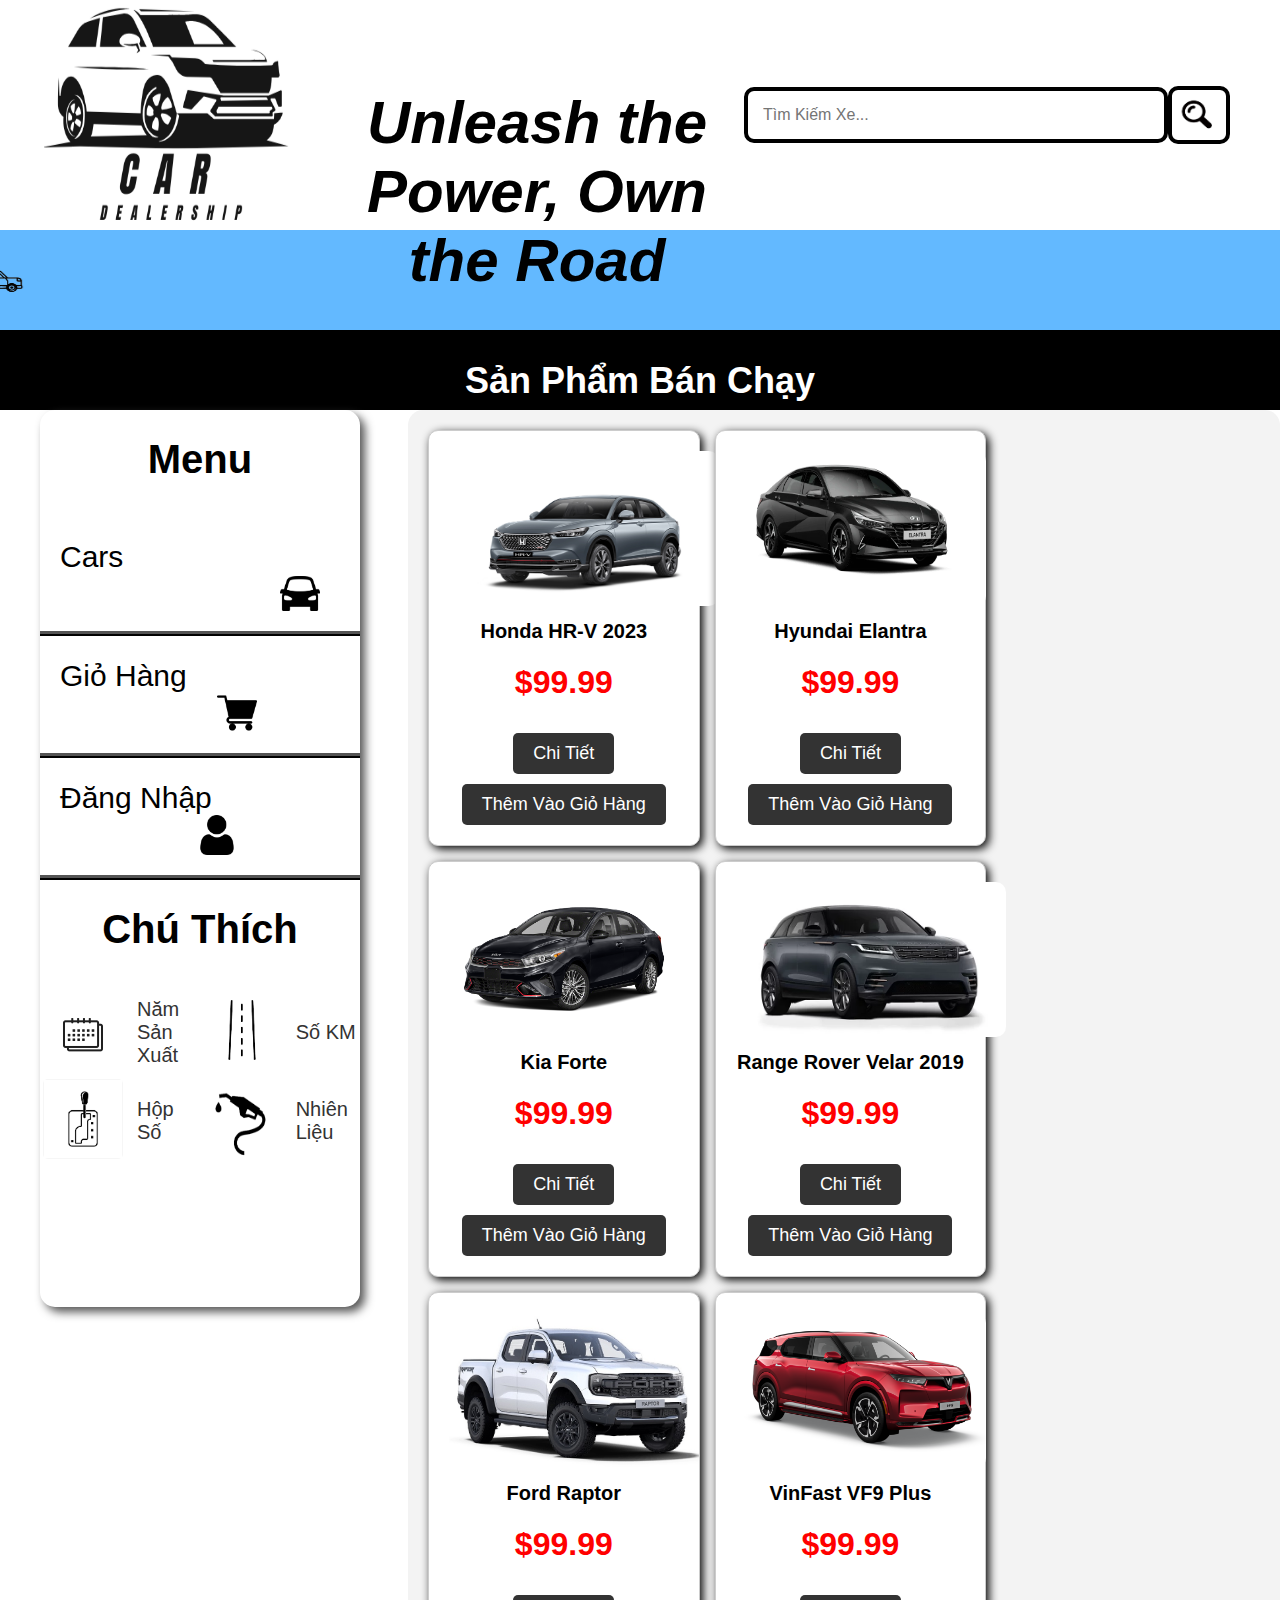
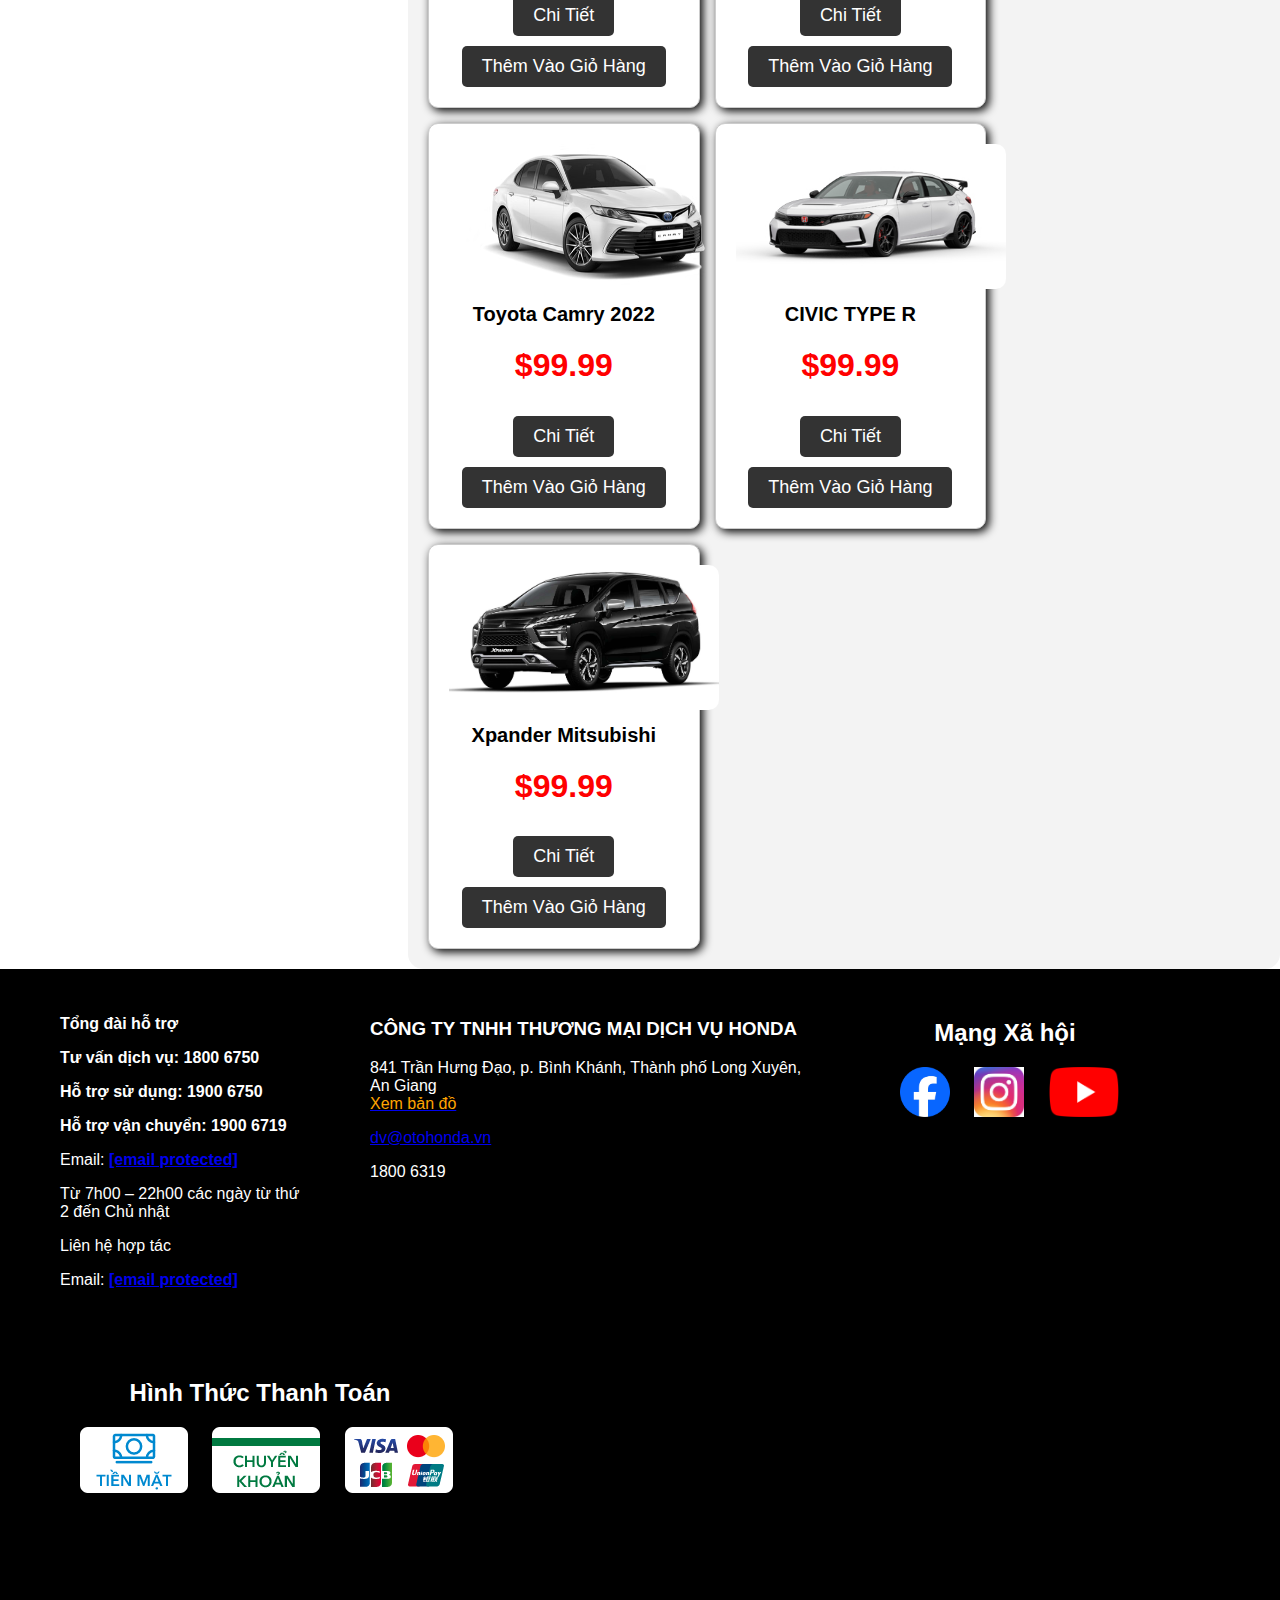
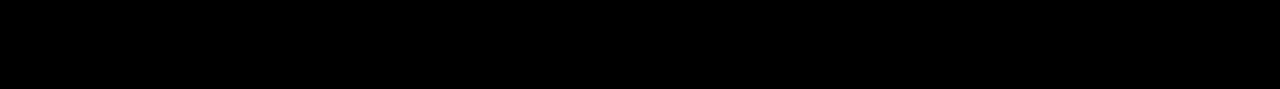
<file: index.html>
<!DOCTYPE html>
<html lang="en">
<head>
    
    <title>Car Dealership</title>
       <link rel="stylesheet" type="text/css" href="CSS/style.css">
</head>
<body>
    <div class="banner">
        <div class="kt"></div>
        <div class="lg"><img src="Images/8f4d0bd5-a74f-45d4-957e-4a4115145ae9.png" width="330" height="230"></div>
         <div class="chu"><h1>Unleash the Power, Own the Road</h1></div>
        <div class="tk">
            <input type="text" placeholder="Tìm Kiếm Xe...">
            <div class="kl"><img src="Images/kinhlup.png" width="30" height="30"></div>
        </div>

    </div>
    
    <div class="marquee"><marquee direction="right" ><a>Chào mừng bạn đến với Car Dealership<img class="img-maquee" src="Images/output-onlinegiftools.gif" width="120" height="70"></a></marquee></div>
    <div class="content">
       

        <div class="sanpham-heading">
            <h2>Sản Phẩm Bán Chạy</h2>
        </div>
        
        <div class="menu">
                <div class="chumenu"><h1>Menu</h1></div>    
                <div class="menu1">
                    <ul id="menu1">
                        <li><a href="index.html">Cars<img class="xemenu" src="Images/icon-car-1.jpg" width="40" height="35"></a></li>
                        <li>Giỏ Hàng<img class="gioohanggg" src="Images/giooohangg.png" width="40" height="40"></li>
                        <li><a href="Pages/dangnhap.html">Đăng Nhập<img class="person" src="Images/nguuuuuuuuuuuuuuuu.png" width="40" height="40"></a></li>
                    </ul>
                </div>  
                <div class="chuchuthich"><h1>Chú Thích</h1></div>
                <div class="chuthich">
                    <table>
                        <tr>
                            <td><img src="Images/lich.jpg"></td><td>Năm Sản Xuất</td><td><img src="Images/condg.png"></td><td>Số KM</td>
                        </tr>
                        <tr>
                            <td><img src="Images/hopsoo.png"></td><td>Hộp Số</td><td><img src="Images/nhienlieu.png"></td><td>Nhiên Liệu</td>
                        </tr>
                    </table>
                </div>
        </div>
        <div class="sanpham-display">
            <div class="sanpham">   
                <img id="product-image8" src="Images/xe8_xam.jpg" alt="Giá Xe Xpander Mitsubishi">
                <h2>Honda HR-V 2023</h2>
                
                <p class="gia"><h1 style="color:red">$99.99</h1></p>
                <button><a href="Pages/xe8.html">Chi Tiết</a></button>
                <button>Thêm Vào Giỏ Hàng</button>
            </div>
            
            
            <div class="sanpham">   
                <img id="product-image2" src="Images/xe2_den.webp" alt="Giá Xe Xpander Mitsubishi">
                <h2>Hyundai Elantra</h2>
                
                <p class="gia"><h1 style="color:red">$99.99</h1></p>
                <button><a href="Pages/xe2.html">Chi Tiết</a></button>
                <button>Thêm Vào Giỏ Hàng</button>
            </div>
            <div class="sanpham">   
                <img id="product-image3" src="Images/xe3_den.png" alt="Giá Xe Xpander Mitsubishi">
                <h2>Kia Forte</h2>
                
                <p class="gia"><h1 style="color:red">$99.99</h1></p>
                <button><a href="Pages/xe3.html">Chi Tiết</a></button>
                <button>Thêm Vào Giỏ Hàng</button>
            </div>
            <div class="sanpham">   
                <img id="product-image4" src="Images/xe4_den.webp" alt="Giá Xe Xpander Mitsubishi">
                <h2>Range Rover Velar 2019</h2>
                
                <p class="gia"><h1 style="color:red">$99.99</h1></p>    
                <button><a href="Pages/xe4.html">Chi Tiết</a></button>
                <button>Thêm Vào Giỏ Hàng</button>
            </div>
            <div class="sanpham">   
                <img id="product-image5" src="Images/xe5_trang.jpg" alt="Giá Xe Xpander Mitsubishi">
                <h2>Ford Raptor</h2>
                
                <p class="gia"><h1 style="color:red">$99.99</h1></p>
                <button><a href="Pages/xe5.html">Chi Tiết</a></button>
                <button>Thêm Vào Giỏ Hàng</button>
            </div>
            <div class="sanpham">   
                <img id="product-image6" src="Images/xe6_do.png" alt="Giá Xe Xpander Mitsubishi">
                <h2>VinFast VF9 Plus</h2>
                
                <p class="gia"><h1 style="color:red">$99.99</h1></p>
                <button><a href="Pages/xe6.html">Chi Tiết</a></button>
                <button>Thêm Vào Giỏ Hàng</button>
            </div>
            <div class="sanpham">   
                <img id="product-image7" src="Images/xe7_trang.avif" alt="Giá Xe Xpander Mitsubishi">
                <h2> Toyota Camry 2022</h2>
                
                <p class="gia"><h1 style="color:red">$99.99</h1></p>
                <button><a href="Pages/xe7.html">Chi Tiết</a></button>
                <button>Thêm Vào Giỏ Hàng</button>
            </div>
            <div class="sanpham">      
                <img id="product-image9" src="Images/xe9_trang.webp" alt="Giá Xe Xpander Mitsubishi">
                <h2>CIVIC TYPE R</h2>
                
                <p class="gia"><h1 style="color:red">$99.99</h1></p>
                <button><a href="Pages/xe9.html">Chi Tiết</a></button>
                <button>Thêm Vào Giỏ Hàng</button>
            </div>
            <div class="sanpham">
                <img id="product-image" src="Images/xe1_den.jpg" alt="Giá Xe Xpander Mitsubishi"> 
                <h2>Xpander Mitsubishi</h2>
                
                <p class="gia"><h1 style="color:red">$99.99</h1></p>
                <button><a href="Pages/xe1.html">Chi Tiết</a></button>
                <button>Thêm Vào Giỏ Hàng</button>
            </div>
        </div>
    </div>
    <div class="footer">
    <div class="f1"><p><strong>Tổng đài hỗ trợ </strong></p>
                        <p><strong>Tư vấn dịch vụ: </strong><b>1800 6750</b></p>
                        <p><strong>Hỗ trợ sử dụng: </strong><b>1900 6750</b></p>
                        <p><strong>Hỗ trợ vận chuyển: </strong><b>1900 6719</b></p>
                        <p><span>Email: </span><b><a href="/cdn-cgi/l/email-protection" class="__cf_email__" data-cfemail="0b787e7b7b64797f4b786a7b64257d65">[email&#160;protected]</a></b></p>
                        <p>Từ 7h00 – 22h00 các ngày từ thứ 2 đến Chủ nhật</p>
                        <p><span>Liên hệ hợp tác </span></p>
                        <p><span>Email: </span><b><a href="/cdn-cgi/l/email-protection" class="__cf_email__" data-cfemail="fe8e9f8c8a909b8cbe8d9f8e91d08890">[email&#160;protected]</a></b></p>
                    </div>
    <div class="f2"><h3>CÔNG TY TNHH THƯƠNG MẠI DỊCH VỤ HONDA </h3>

		<p class='ico_home'>841 Trần Hưng Đạo, p. Bình Khánh, Thành phố Long Xuyên, An Giang<a rel="nofollow" href="https://www.google.com/maps/place/Tr%C6%B0%E1%BB%9Dng+Cao+%C4%90%E1%BA%B3ng+Ngh%E1%BB%81+An+Giang/data=!4m2!3m1!1s0x0:0x916a1c59b45c292a?sa=X&ved=1t:2428&ictx=111&cshid=1736476543578712" target="_blank" title="Xem bản đồ đến Công ty " style="display: block;padding: 0;"><font color="orange" style="/* display: block; */">Xem bản đồ</font></a></p>
		   <a href='mailto:dv@halink.vn' class='ico_email'>dv@otohonda.vn</a>
		<p class='ico_phone'>1800 6319</p></div>
    <div class="f3"><h2>Mạng Xã hội</h2>
    	<a href="https://www.facebook.com/login/?locale=vi_VN"><img src="Images/2023_Facebook_icon.svg.webp" width="50" height="50"/></a>
        <a href="https://www.instagram.com/"><img src="Images/insta.jpg" width="50" height="50"/></a>
        <a href="https://www.youtube.com/"><img src="Images/Youtube_logo.png" width="70" height="50"/></a>
    </div>
    <div class="f4"><h2>Hình Thức Thanh Toán</h2>
    	<img src="Images/tienmawt.webp"/>
        <img src="Images/chuyenkhoannnn.webp"/>
        <img src="Images/nganhang.webp"/>
    </div>
</body>
</html>
</file>
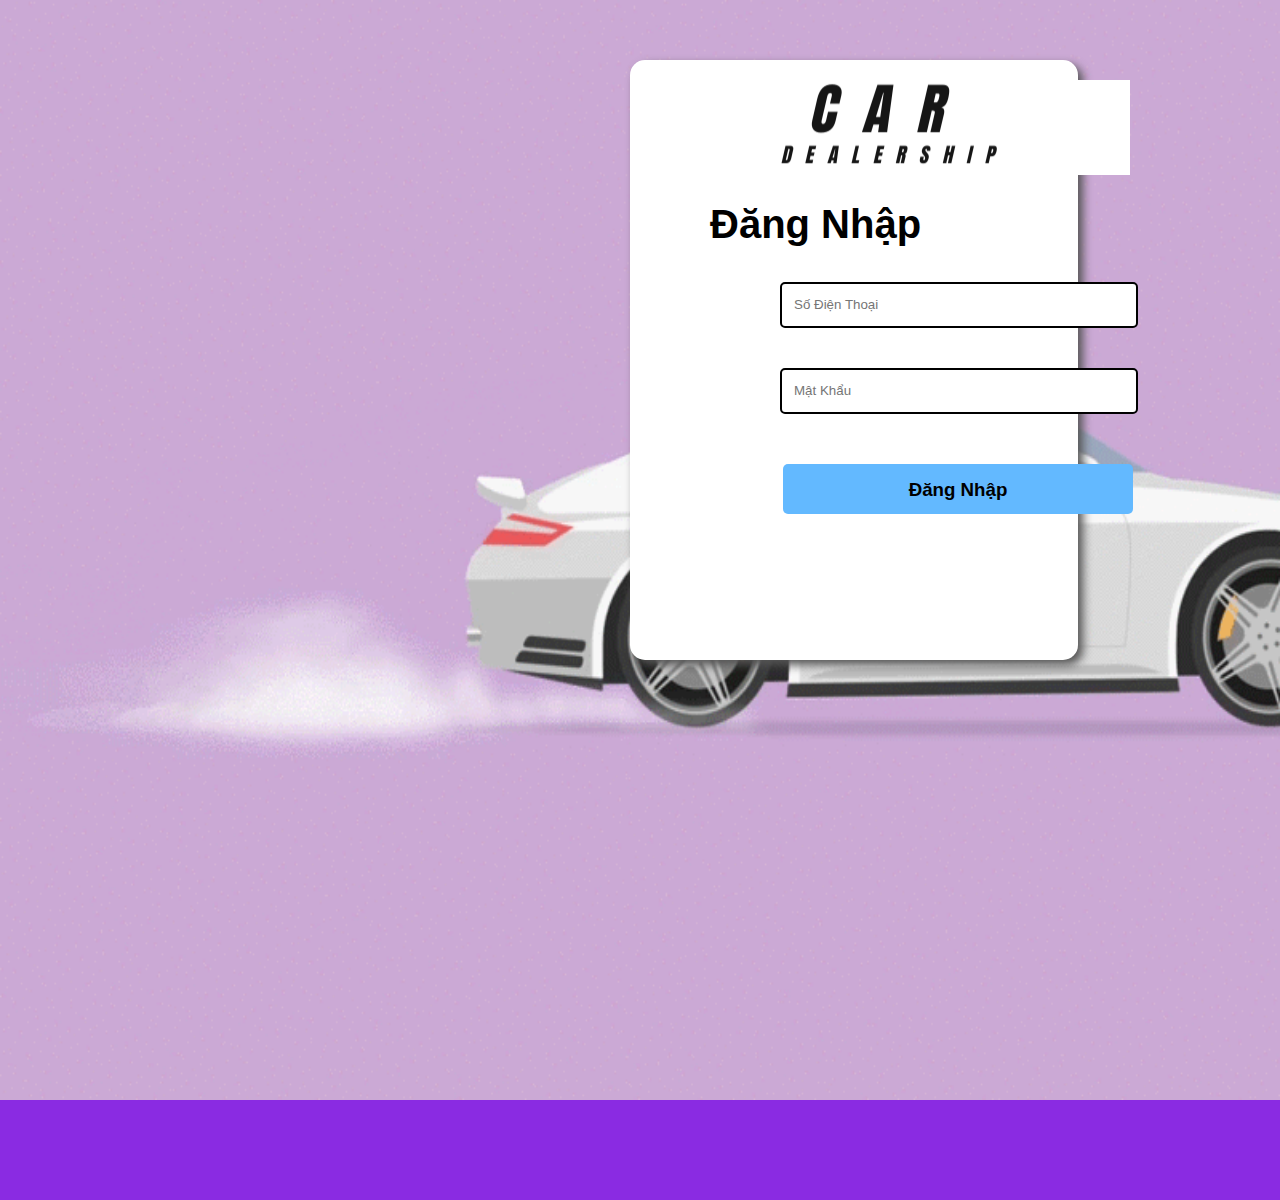
<file: Pages/dangnhap.html>
<!DOCTYPE html>
<html lang="en">
<head>
    
    <title>Car Dealership</title>
    <link rel="stylesheet" type="text/css" href="../CSS/dangnhap.css"/>    
</head>
<body>
    <div class="content">
        <div class="menu">
                <div class="chumenu"><a href="../index.html"><img src="../Images/tenweb.png"></a></div>    
                  
                <div class="chuchuthich"><h1>Đăng Nhập</h1></div>
                <div class="nhap1">
                    <input type="text" placeholder="Số Điện Thoại">
                </div>
                <div class="nhap2">
                    <input type="text" placeholder="Mật Khẩu">
                </div>
                <div class="chudangnhap"><h3>Đăng Nhập</h3>
                    
                </div>
        </div>
    </div>
    <div class="footer"></div>
</body>
</html>
</file>
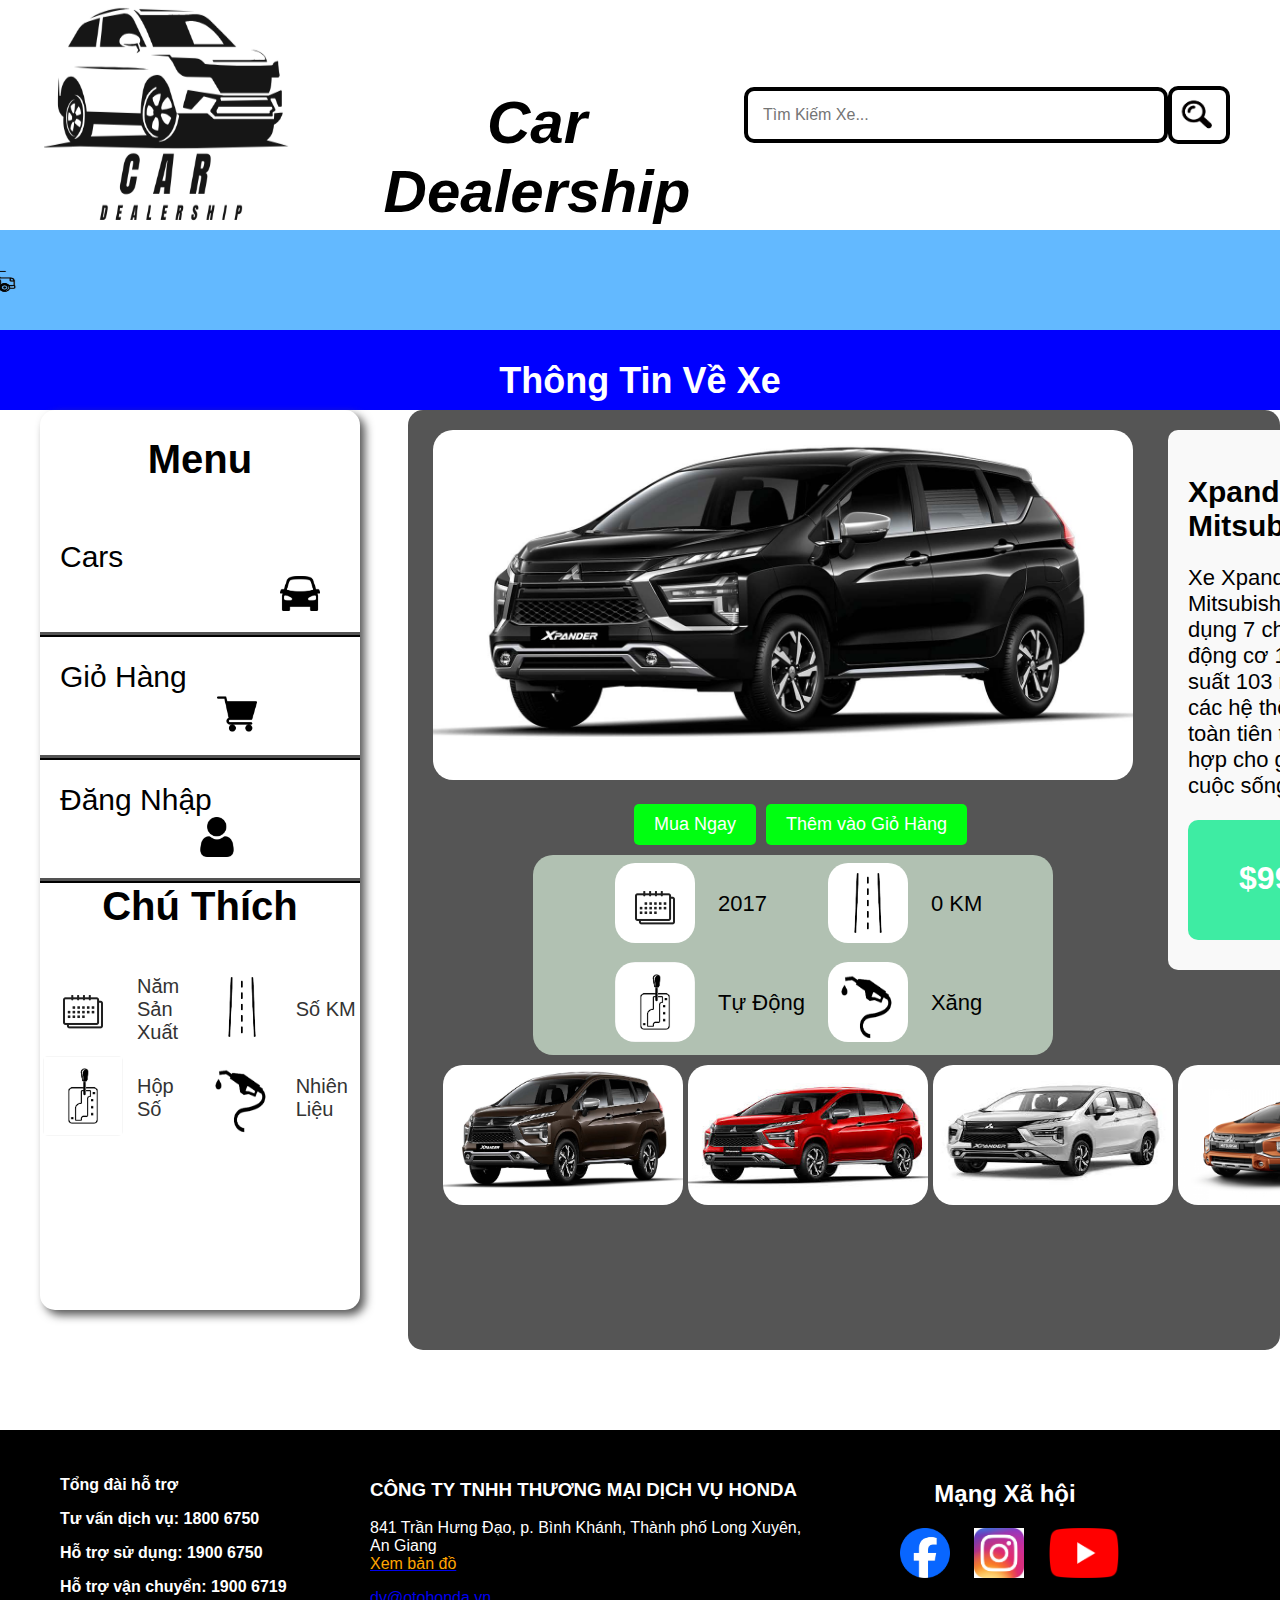
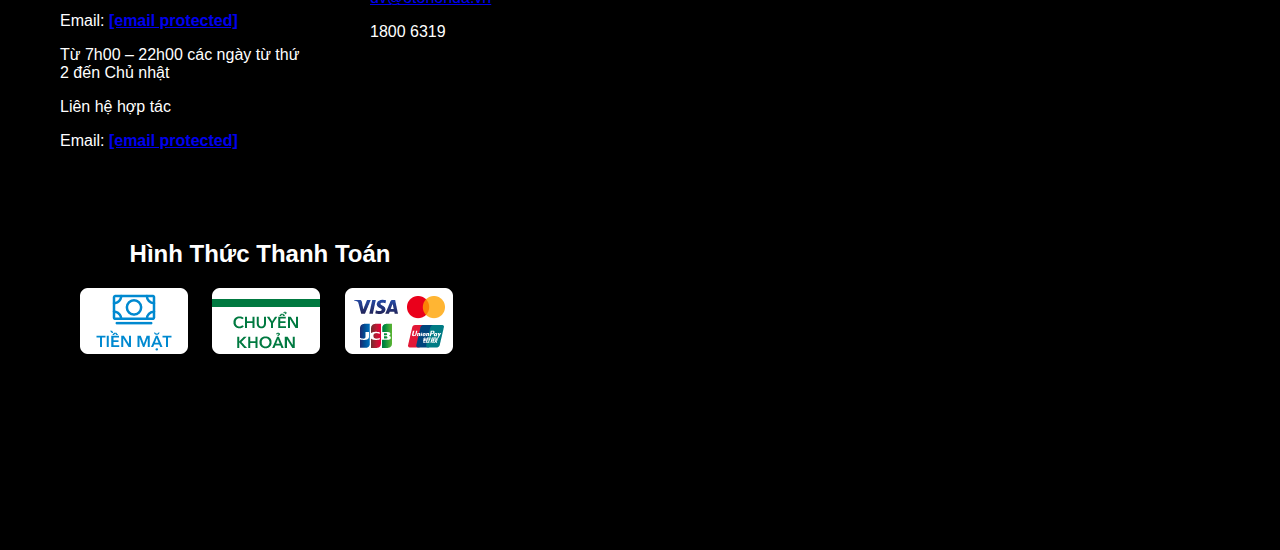
<file: Pages/xe1.html>
<!DOCTYPE html>
<html lang="en">
<head>
    <meta charset="UTF-8">
    <meta name="viewport" content="width=device-width, initial-scale=1.0">
    <title>Car Dealership</title>
    <link rel="stylesheet" type="text/css" href="../CSS/xe1.css">   
</head>
<body>
    <div class="banner">
        <div class="kt"></div>
        <div class="lg"><img src="../Images/8f4d0bd5-a74f-45d4-957e-4a4115145ae9.png" width="330" height="230"></div>
        <div class="kt2"></div><div class="kt3"></div><div class="chu"><h1>Car Dealership</h1></div>
        <div class="tk">
            <input type="text" placeholder="Tìm Kiếm Xe...">
            <div class="kl"><img src="../Images/kinhlup.png" width="30" height="30"></div>
        </div>
    </div>
    
    <div class="marquee"><marquee direction="right" ><a>Chào mừng bạn đến với Car Dealership<img class="img-maquee" src="../Images/output-onlinegiftools.gif" width="120" height="70"></a></marquee></div>
    <div class="content">
        <div class="sanpham-heading">
            <h2>Thông Tin Về Xe</h2>
        </div>

        
        
        <div class="menu">
                <div class="chumenu"><h1>Menu</h1></div>    
                <div class="menu1">
                    <ul id="menu1">
                        <li><a href="../index.html">Cars<img class="xemenu" src="../Images/icon-car-1.jpg" width="40" height="35"></a></li>
                        <li>Giỏ Hàng<img class="gioohanggg" src="../Images/giooohangg.png" width="40" height="40"></li>
                        <li><a href="../Pages/dangnhap.html">Đăng Nhập<img class="person" src="../Images/nguuuuuuuuuuuuuuuu.png" width="40" height="40"></a></li>
                    </ul>
                </div>  
                <div class="chuchuthich"><h1>Chú Thích</h1></div>
                <div class="chuthich">
                    <table>
                        <tr>
                            <td><img src="../Images/lich.jpg"></td><td>Năm Sản Xuất</td><td><img src="../Images/condg.png"></td><td>Số KM</td>
                        </tr>
                        <tr>
                            <td><img src="../Images/hopsoo.png"></td><td>Hộp Số</td><td><img src="../Images/nhienlieu.png"></td><td>Nhiên Liệu</td>
                        </tr>
                    </table>
                </div>
        </div>
        <div class="sanpham-display">
            <div class="sanpham-item"> 
                <img src="../Images/xe1_den.jpg" alt="Car Image" width="700" height="350">
                <div class="buttons1">
                     <button class="mua-ngay">Mua Ngay</button>
                     <button class="them-gio-hang">Thêm vào Giỏ Hàng</button>
                </div>
                <div class="chuthichxee">
                    <table>
                        <tr>
                            <td><img src="../Images/lich.jpg"></td><td>2017</td><td><img src="../Images/condg.png"></td><td>0 KM</td>
                        </tr>
                        <tr>
                            <td></td>
                        </tr>
                        <tr>
                            <td><img src="../Images/hopsoo.png"></td><td>Tự Động</td><td><img src="../Images/nhienlieu.png"></td><td>Xăng</td>
                        </tr>
                    </table>
                </div>
                
                <div class="thumb-images">  
                    <img src="../Images/xe1_nau.jpg" alt="Thumbnail 1" width="240" height="140">
                    <img src="../Images/xe1_do.jpg" alt="Thumbnail 2" width="240" height="140">
                    <img src="../Images/xe1_trang.jpg" alt="Thumbnail 3" width="240" height="140">   
                    <img src="../Images/xe1_cam.png" alt="Thumbnail 4" width="240" height="140"> 
                </div>
            </div>
            <div class="product-content">   
                 <h2>Xpander Mitsubishi</h2>
                  <p>Xe Xpander Mitsubishi là xe đa dụng 7 chỗ với động cơ 1.5L, công suất 103 mã lực và các hệ thống an toàn tiên tiến. Phù hợp cho gia đình và cuộc sống tiện lợi.</p>
                  <div class="giact"><h1 style="color:rgb(255, 255, 255)">$99.99</h1></div>
            </div>
        </div>
        
        
    </div>
    <div class="footer">
    <div class="f1"><p><strong>Tổng đài hỗ trợ </strong></p>
                        <p><strong>Tư vấn dịch vụ: </strong><b>1800 6750</b></p>
                        <p><strong>Hỗ trợ sử dụng: </strong><b>1900 6750</b></p>
                        <p><strong>Hỗ trợ vận chuyển: </strong><b>1900 6719</b></p>
                        <p><span>Email: </span><b><a href="/cdn-cgi/l/email-protection" class="__cf_email__" data-cfemail="0b787e7b7b64797f4b786a7b64257d65">[email&#160;protected]</a></b></p>
                        <p>Từ 7h00 – 22h00 các ngày từ thứ 2 đến Chủ nhật</p>
                        <p><span>Liên hệ hợp tác </span></p>
                        <p><span>Email: </span><b><a href="/cdn-cgi/l/email-protection" class="__cf_email__" data-cfemail="fe8e9f8c8a909b8cbe8d9f8e91d08890">[email&#160;protected]</a></b></p>
                    </div>
    <div class="f2"><h3>CÔNG TY TNHH THƯƠNG MẠI DỊCH VỤ HONDA </h3>

		<p class='ico_home'>841 Trần Hưng Đạo, p. Bình Khánh, Thành phố Long Xuyên, An Giang<a rel="nofollow" href="https://www.google.com/maps/place/Tr%C6%B0%E1%BB%9Dng+Cao+%C4%90%E1%BA%B3ng+Ngh%E1%BB%81+An+Giang/data=!4m2!3m1!1s0x0:0x916a1c59b45c292a?sa=X&ved=1t:2428&ictx=111&cshid=1736476543578712" target="_blank" title="Xem bản đồ đến Công ty " style="display: block;padding: 0;"><font color="orange" style="/* display: block; */">Xem bản đồ</font></a></p>
		   <a href='mailto:dv@halink.vn' class='ico_email'>dv@otohonda.vn</a>
		<p class='ico_phone'>1800 6319</p></div>
    <div class="f3"><h2>Mạng Xã hội</h2>
    	<a href="https://www.facebook.com/login/?locale=vi_VN"><img src="../Images/2023_Facebook_icon.svg.webp" width="50" height="50"/></a>
        <a href="https://www.instagram.com/"><img src="../Images/insta.jpg" width="50" height="50"/></a>
        <a href="https://www.youtube.com/"><img src="../Images/Youtube_logo.png" width="70" height="50"/></a>
    </div>
    <div class="f4"><h2>Hình Thức Thanh Toán</h2>
    	<img src="../Images/tienmawt.webp"/>
        <img src="../Images/chuyenkhoannnn.webp"/>
        <img src="../Images/nganhang.webp"/>
    </div>
</body>
</html>
</file>
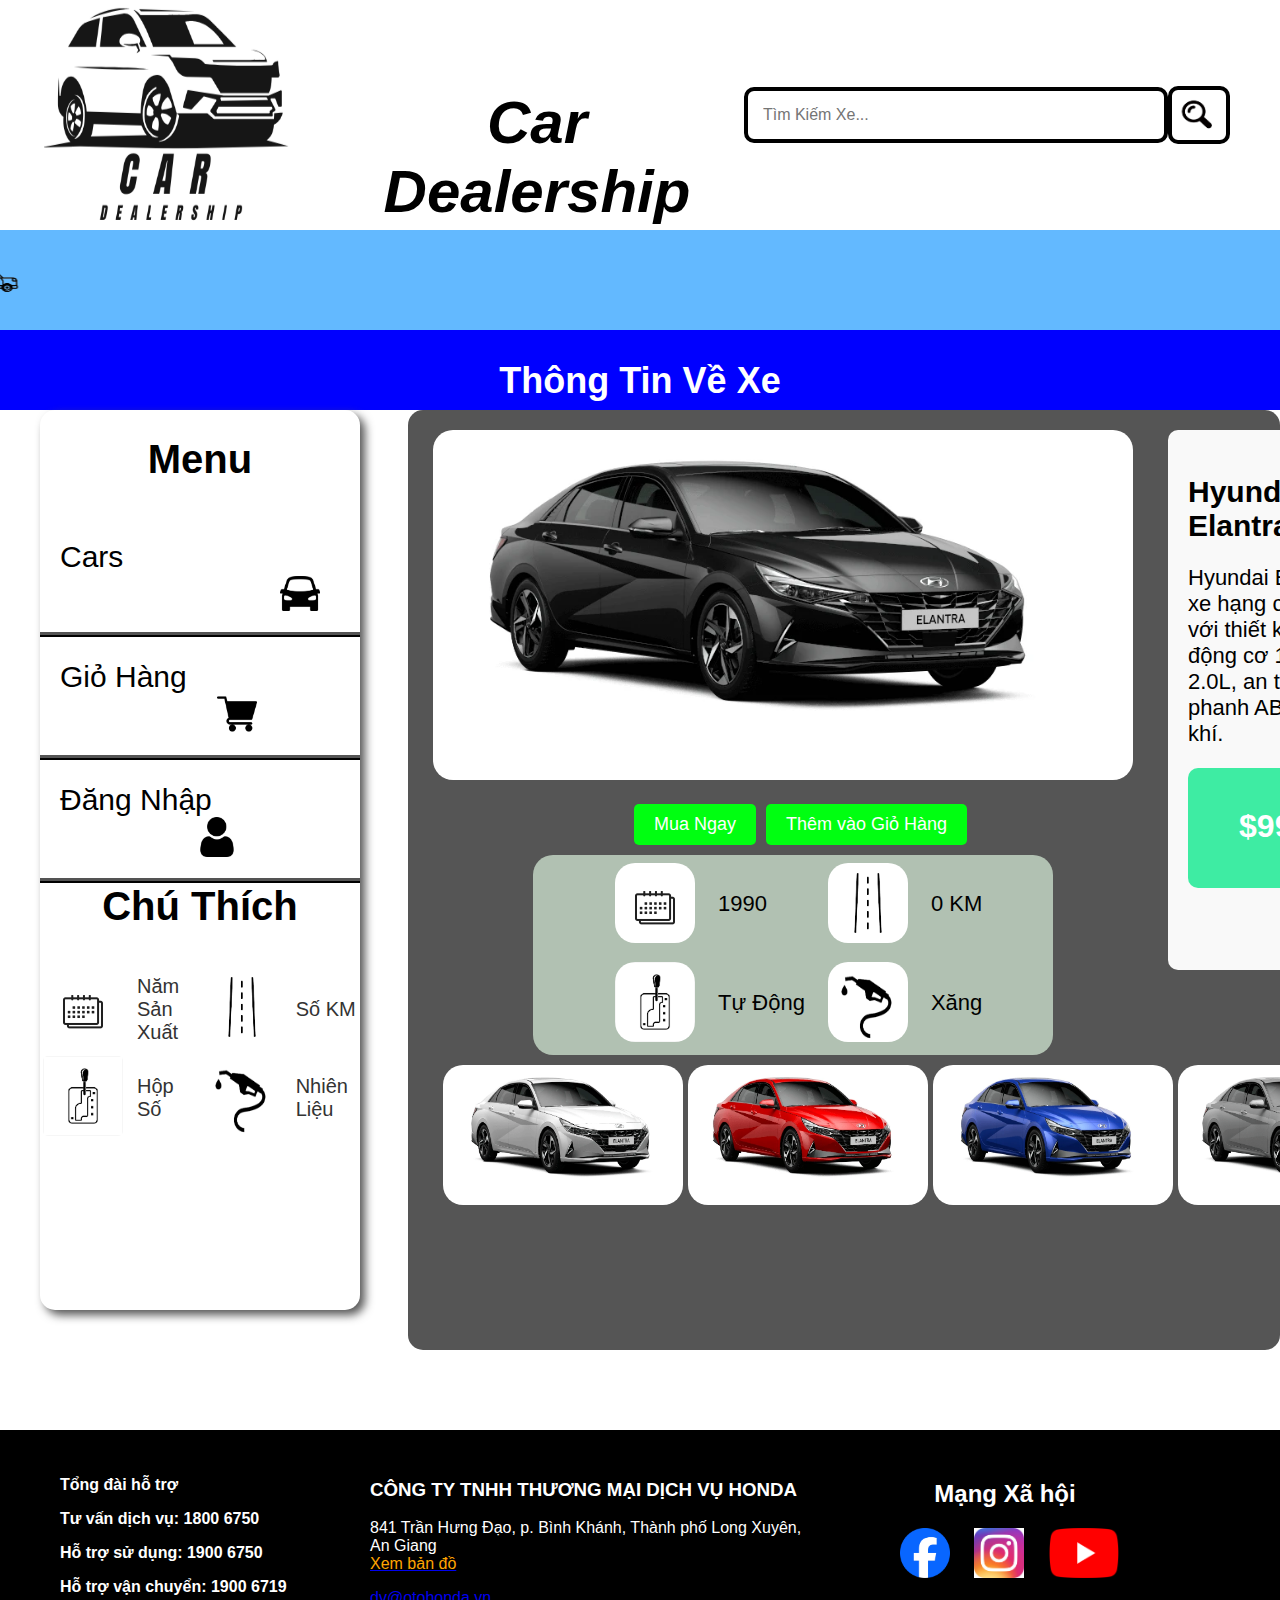
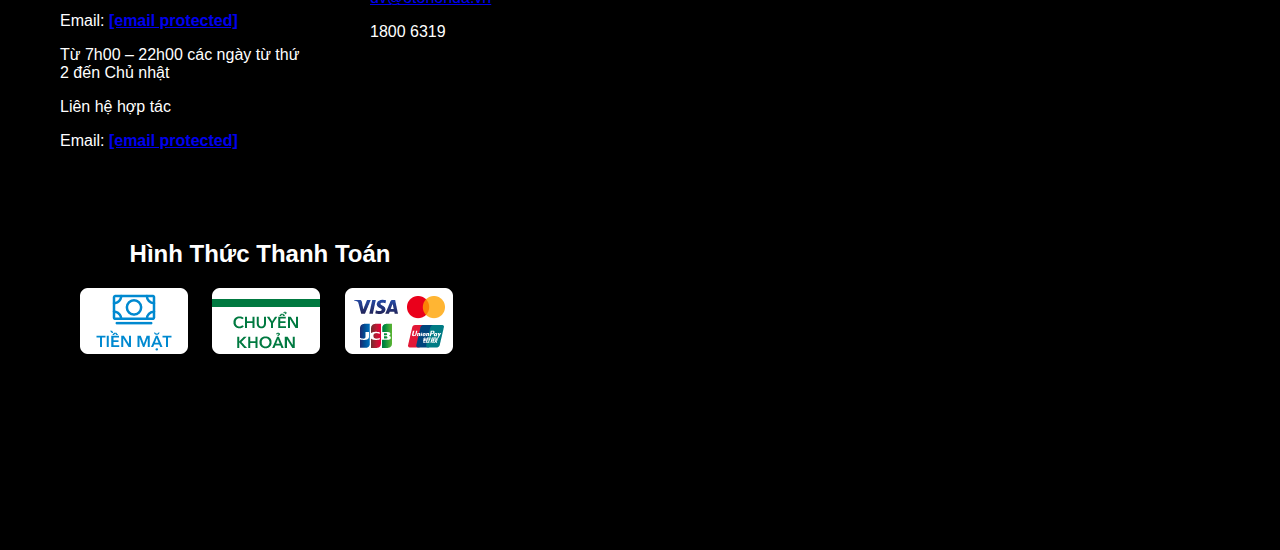
<file: Pages/xe2.html>
<!DOCTYPE html>
<html lang="en">
<head>
    <meta charset="UTF-8">
    <meta name="viewport" content="width=device-width, initial-scale=1.0">
    <title>Car Dealership</title>
    <link rel="stylesheet" type="text/css" href="../CSS/xe1.css"/>    
</head>
<body>
    <div class="banner">
        <div class="kt"></div>
        <div class="lg"><img src="../Images/8f4d0bd5-a74f-45d4-957e-4a4115145ae9.png" width="330" height="230"></div>
        <div class="kt2"></div><div class="kt3"></div><div class="chu"><h1>Car Dealership</h1></div>
        <div class="tk">
            <input type="text" placeholder="Tìm Kiếm Xe...">
            <div class="kl"><img src="../Images/kinhlup.png" width="30" height="30"></div>
        </div>
    </div>
    
    <div class="marquee"><marquee direction="right" ><a>Chào mừng bạn đến với Car Dealership<img class="img-maquee" src="../Images/output-onlinegiftools.gif" width="120" height="70"></a></marquee></div>
    <div class="content">
        <div class="sanpham-heading">
            <h2>Thông Tin Về Xe</h2>
        </div>

        
        
        <div class="menu">
                <div class="chumenu"><h1>Menu</h1></div>    
                <div class="menu1">
                    <ul id="menu1">
                       
                        <li><a href="../index.html">Cars<img class="xemenu" src="../Images/icon-car-1.jpg" width="40" height="35"></a></li>
                        <li>Giỏ Hàng<img class="gioohanggg" src="../Images/giooohangg.png" width="40" height="40"></li>
                        <li><a href="../Pages/dangnhap.html">Đăng Nhập<img class="person" src="../Images/nguuuuuuuuuuuuuuuu.png" width="40" height="40"></a></li>
                    </ul>
                </div>  
                <div class="chuchuthich"><h1>Chú Thích</h1></div>
                <div class="chuthich">
                    <table>
                        <tr>
                            <td><img src="../Images/lich.jpg"></td><td>Năm Sản Xuất</td><td><img src="../Images/condg.png"></td><td>Số KM</td>
                        </tr>
                        <tr>
                            <td><img src="../Images/hopsoo.png"></td><td>Hộp Số</td><td><img src="../Images/nhienlieu.png"></td><td>Nhiên Liệu</td>
                        </tr>
                    </table>
                </div>
        </div>
        <div class="sanpham-display">
            <div class="sanpham-item"> 
                <img src="../Images/xe2_den.webp" alt="Car Image" width="700" height="350">
                <div class="buttons2">
                     <button class="mua-ngay">Mua Ngay</button>
                     <button class="them-gio-hang">Thêm vào Giỏ Hàng</button>
                </div>
                <div class="chuthichxee">
                    <table>
                        <tr>
                            <td><img src="../Images/lich.jpg"></td><td>1990</td><td><img src="../Images/condg.png"></td><td>0 KM</td>
                        </tr>
                        <tr>
                            <td></td>
                        </tr>
                        <tr>
                            <td><img src="../Images/hopsoo.png"></td><td>Tự Động</td><td><img src="../Images/nhienlieu.png"></td><td>Xăng</td>
                        </tr>
                    </table>
                </div>
                
                <div class="thumb-images">  
                    <img src="../Images/xe2_trang.webp" alt="Thumbnail 1" width="240" height="140">
                    <img src="../Images/xe2_doo.webp" alt="Thumbnail 2" width="240" height="140">
                    <img src="../Images/xe2_xanh.webp" alt="Thumbnail 3" width="240" height="140">   
                    <img src="../Images/xe2_xam.png" alt="Thumbnail 4" width="240" height="140"> 
                </div>
            </div>
            <div class="product-content">   
                 <h2>Hyundai Elantra</h2>
                  <p>Hyundai Elantra là xe hạng compact với thiết kế đẹp, động cơ 1.6L và 2.0L, an toàn với phanh ABS và túi khí.</p>
                  <div class="giact"><h1 style="color:rgb(255, 255, 255)">$99.99</h1></div>
            </div>
        </div>
        
        
    </div>
    <div class="footer">
    <div class="f1"><p><strong>Tổng đài hỗ trợ </strong></p>
                        <p><strong>Tư vấn dịch vụ: </strong><b>1800 6750</b></p>
                        <p><strong>Hỗ trợ sử dụng: </strong><b>1900 6750</b></p>
                        <p><strong>Hỗ trợ vận chuyển: </strong><b>1900 6719</b></p>
                        <p><span>Email: </span><b><a href="/cdn-cgi/l/email-protection" class="__cf_email__" data-cfemail="0b787e7b7b64797f4b786a7b64257d65">[email&#160;protected]</a></b></p>
                        <p>Từ 7h00 – 22h00 các ngày từ thứ 2 đến Chủ nhật</p>
                        <p><span>Liên hệ hợp tác </span></p>
                        <p><span>Email: </span><b><a href="/cdn-cgi/l/email-protection" class="__cf_email__" data-cfemail="fe8e9f8c8a909b8cbe8d9f8e91d08890">[email&#160;protected]</a></b></p>
                    </div>
    <div class="f2"><h3>CÔNG TY TNHH THƯƠNG MẠI DỊCH VỤ HONDA </h3>

		<p class='ico_home'>841 Trần Hưng Đạo, p. Bình Khánh, Thành phố Long Xuyên, An Giang<a rel="nofollow" href="https://www.google.com/maps/place/Tr%C6%B0%E1%BB%9Dng+Cao+%C4%90%E1%BA%B3ng+Ngh%E1%BB%81+An+Giang/data=!4m2!3m1!1s0x0:0x916a1c59b45c292a?sa=X&ved=1t:2428&ictx=111&cshid=1736476543578712" target="_blank" title="Xem bản đồ đến Công ty " style="display: block;padding: 0;"><font color="orange" style="/* display: block; */">Xem bản đồ</font></a></p>
		   <a href='mailto:dv@halink.vn' class='ico_email'>dv@otohonda.vn</a>
		<p class='ico_phone'>1800 6319</p></div>
    <div class="f3"><h2>Mạng Xã hội</h2>
    	<a href="https://www.facebook.com/login/?locale=vi_VN"><img src="../Images/2023_Facebook_icon.svg.webp" width="50" height="50"/></a>
        <a href="https://www.instagram.com/"><img src="../Images/insta.jpg" width="50" height="50"/></a>
        <a href="https://www.youtube.com/"><img src="../Images/Youtube_logo.png" width="70" height="50"/></a>
    </div>
    <div class="f4"><h2>Hình Thức Thanh Toán</h2>
    	<img src="../Images/tienmawt.webp"/>
        <img src="../Images/chuyenkhoannnn.webp"/>
        <img src="../Images/nganhang.webp"/>
    </div>
</body>
</html>
</file>
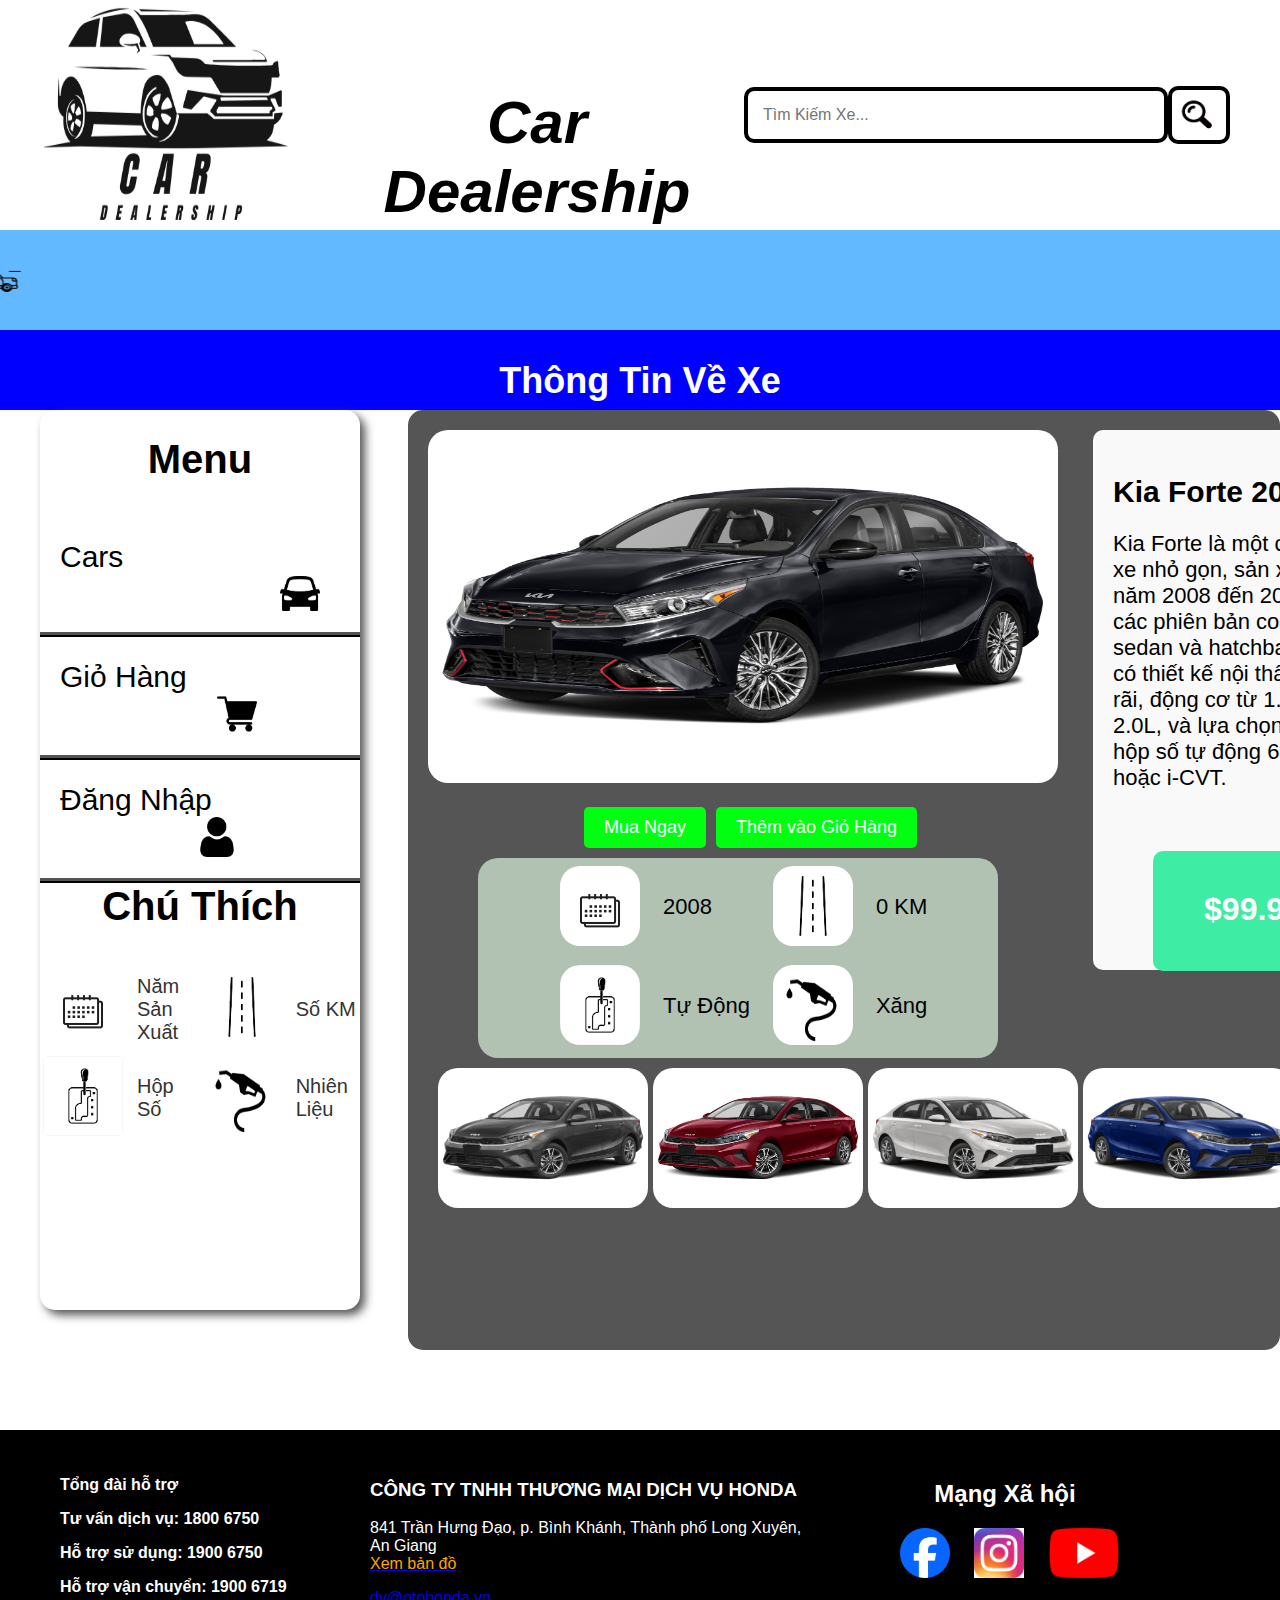
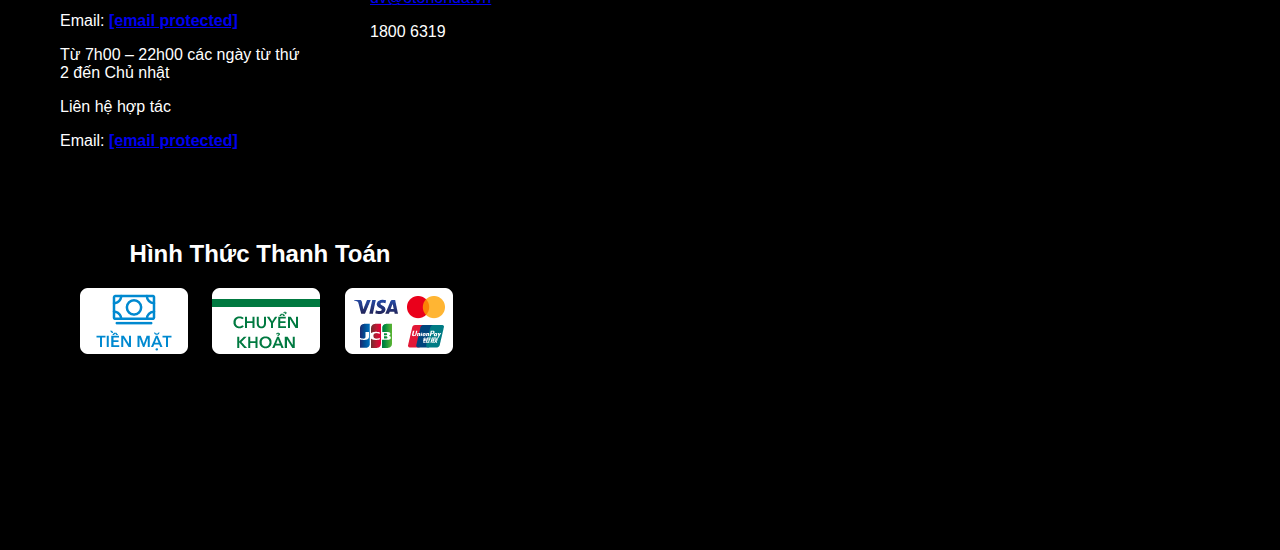
<file: Pages/xe3.html>
<!DOCTYPE html>
<html lang="en">
<head>
    <meta charset="UTF-8">
    <meta name="viewport" content="width=device-width, initial-scale=1.0">
    <title>Car Dealership</title>
    <link rel="stylesheet" type="text/css" href="../CSS/xe1.css"/>    
</head>
<body>
    <div class="banner">
        <div class="kt"></div>
        <div class="lg"><img src="../Images/8f4d0bd5-a74f-45d4-957e-4a4115145ae9.png" width="330" height="230"></div>
        <div class="kt2"></div><div class="kt3"></div><div class="chu"><h1>Car Dealership</h1></div>
        <div class="tk">
            <input type="text" placeholder="Tìm Kiếm Xe...">
            <div class="kl"><img src="../Images/kinhlup.png" width="30" height="30"></div>
        </div>
    </div>
    
    <div class="marquee"><marquee direction="right" ><a>Chào mừng bạn đến với Car Dealership<img class="img-maquee" src="../Images/output-onlinegiftools.gif" width="120" height="70"></a></marquee></div>
    <div class="content">
        <div class="sanpham-heading">
            <h2>Thông Tin Về Xe</h2>
        </div>

        
        
        <div class="menu">
                <div class="chumenu"><h1>Menu</h1></div>    
                <div class="menu1">
                    <ul id="menu1">
                         
                        <li><a href="../index.html">Cars<img class="xemenu" src="../Images/icon-car-1.jpg" width="40" height="35"></a></li>
                        <li>Giỏ Hàng<img class="gioohanggg" src="../Images/giooohangg.png" width="40" height="40"></li>
                        <li><a href="../Pages/dangnhap.html">Đăng Nhập<img class="person" src="../Images/nguuuuuuuuuuuuuuuu.png" width="40" height="40"></a></li>
                    </ul>
                </div>  
                <div class="chuchuthich"><h1>Chú Thích</h1></div>
                <div class="chuthich">
                    <table>
                        <tr>
                            <td><img src="../Images/lich.jpg"></td><td>Năm Sản Xuất</td><td><img src="../Images/condg.png"></td><td>Số KM</td>
                        </tr>
                        <tr>
                            <td><img src="../Images/hopsoo.png"></td><td>Hộp Số</td><td><img src="../Images/nhienlieu.png"></td><td>Nhiên Liệu</td>
                        </tr>
                    </table>
                </div>
        </div>
        <div class="sanpham-display">
            <div class="sanpham-item1"> 
                <img src="../Images/xe3_den.png" width="630" height="353" alt="Car Image" width="700" height="350">
                <div class="buttons3">
                     <button class="mua-ngay">Mua Ngay</button>
                     <button class="them-gio-hang">Thêm vào Giỏ Hàng</button>
                </div>
                <div class="chuthichxee3">
                    <table>
                        <tr>
                            <td><img src="../Images/lich.jpg"></td><td>2008</td><td><img src="../Images/condg.png"></td><td>0 KM</td>
                        </tr>
                        <tr>
                            <td></td>
                        </tr>
                        <tr>
                            <td><img src="../Images/hopsoo.png"></td><td>Tự Động</td><td><img src="../Images/nhienlieu.png"></td><td>Xăng</td>
                        </tr>
                    </table>
                </div>
                
                <div class="thumb-images">  
                    <img src="../Images/xe3_xam.png" alt="Thumbnail 1" width="210" height="140">
                    <img src="../Images/xe3_do.jpg" alt="Thumbnail 2" width="210" height="140">
                    <img src="../Images/xe3_trang.png" alt="Thumbnail 3" width="210" height="140">   
                    <img src="../Images/xe3_xanh.png" alt="Thumbnail 4" width="210" height="140"> 
                </div>
            </div>
            <div class="product-content3">   
                 <h2>Kia Forte 2024</h2>
                  <p>Kia Forte là một chiếc xe nhỏ gọn, sản xuất từ năm 2008 đến 2024, với các phiên bản coupe, sedan và hatchback. Nó có thiết kế nội thất rộng rãi, động cơ từ 1.6L đến 2.0L, và lựa chọn giữa hộp số tự động 6 cấp hoặc i-CVT.</p>
                  <div class="giact3"><h1 style="color:rgb(255, 255, 255)">$99.99</h1></div>
            </div>
        </div>
        
        
    </div>
    <div class="footer">
    <div class="f1"><p><strong>Tổng đài hỗ trợ </strong></p>
                        <p><strong>Tư vấn dịch vụ: </strong><b>1800 6750</b></p>
                        <p><strong>Hỗ trợ sử dụng: </strong><b>1900 6750</b></p>
                        <p><strong>Hỗ trợ vận chuyển: </strong><b>1900 6719</b></p>
                        <p><span>Email: </span><b><a href="/cdn-cgi/l/email-protection" class="__cf_email__" data-cfemail="0b787e7b7b64797f4b786a7b64257d65">[email&#160;protected]</a></b></p>
                        <p>Từ 7h00 – 22h00 các ngày từ thứ 2 đến Chủ nhật</p>
                        <p><span>Liên hệ hợp tác </span></p>
                        <p><span>Email: </span><b><a href="/cdn-cgi/l/email-protection" class="__cf_email__" data-cfemail="fe8e9f8c8a909b8cbe8d9f8e91d08890">[email&#160;protected]</a></b></p>
                    </div>
    <div class="f2"><h3>CÔNG TY TNHH THƯƠNG MẠI DỊCH VỤ HONDA </h3>

		<p class='ico_home'>841 Trần Hưng Đạo, p. Bình Khánh, Thành phố Long Xuyên, An Giang<a rel="nofollow" href="https://www.google.com/maps/place/Tr%C6%B0%E1%BB%9Dng+Cao+%C4%90%E1%BA%B3ng+Ngh%E1%BB%81+An+Giang/data=!4m2!3m1!1s0x0:0x916a1c59b45c292a?sa=X&ved=1t:2428&ictx=111&cshid=1736476543578712" target="_blank" title="Xem bản đồ đến Công ty " style="display: block;padding: 0;"><font color="orange" style="/* display: block; */">Xem bản đồ</font></a></p>
		   <a href='mailto:dv@halink.vn' class='ico_email'>dv@otohonda.vn</a>
		<p class='ico_phone'>1800 6319</p></div>
    <div class="f3"><h2>Mạng Xã hội</h2>
    	<a href="https://www.facebook.com/login/?locale=vi_VN"><img src="../Images/2023_Facebook_icon.svg.webp" width="50" height="50"/></a>
        <a href="https://www.instagram.com/"><img src="../Images/insta.jpg" width="50" height="50"/></a>
        <a href="https://www.youtube.com/"><img src="../Images/Youtube_logo.png" width="70" height="50"/></a>
    </div>
    <div class="f4"><h2>Hình Thức Thanh Toán</h2>
    	<img src="../Images/tienmawt.webp"/>
        <img src="../Images/chuyenkhoannnn.webp"/>
        <img src="../Images/nganhang.webp"/>
    </div>
</body>
</html>
</file>
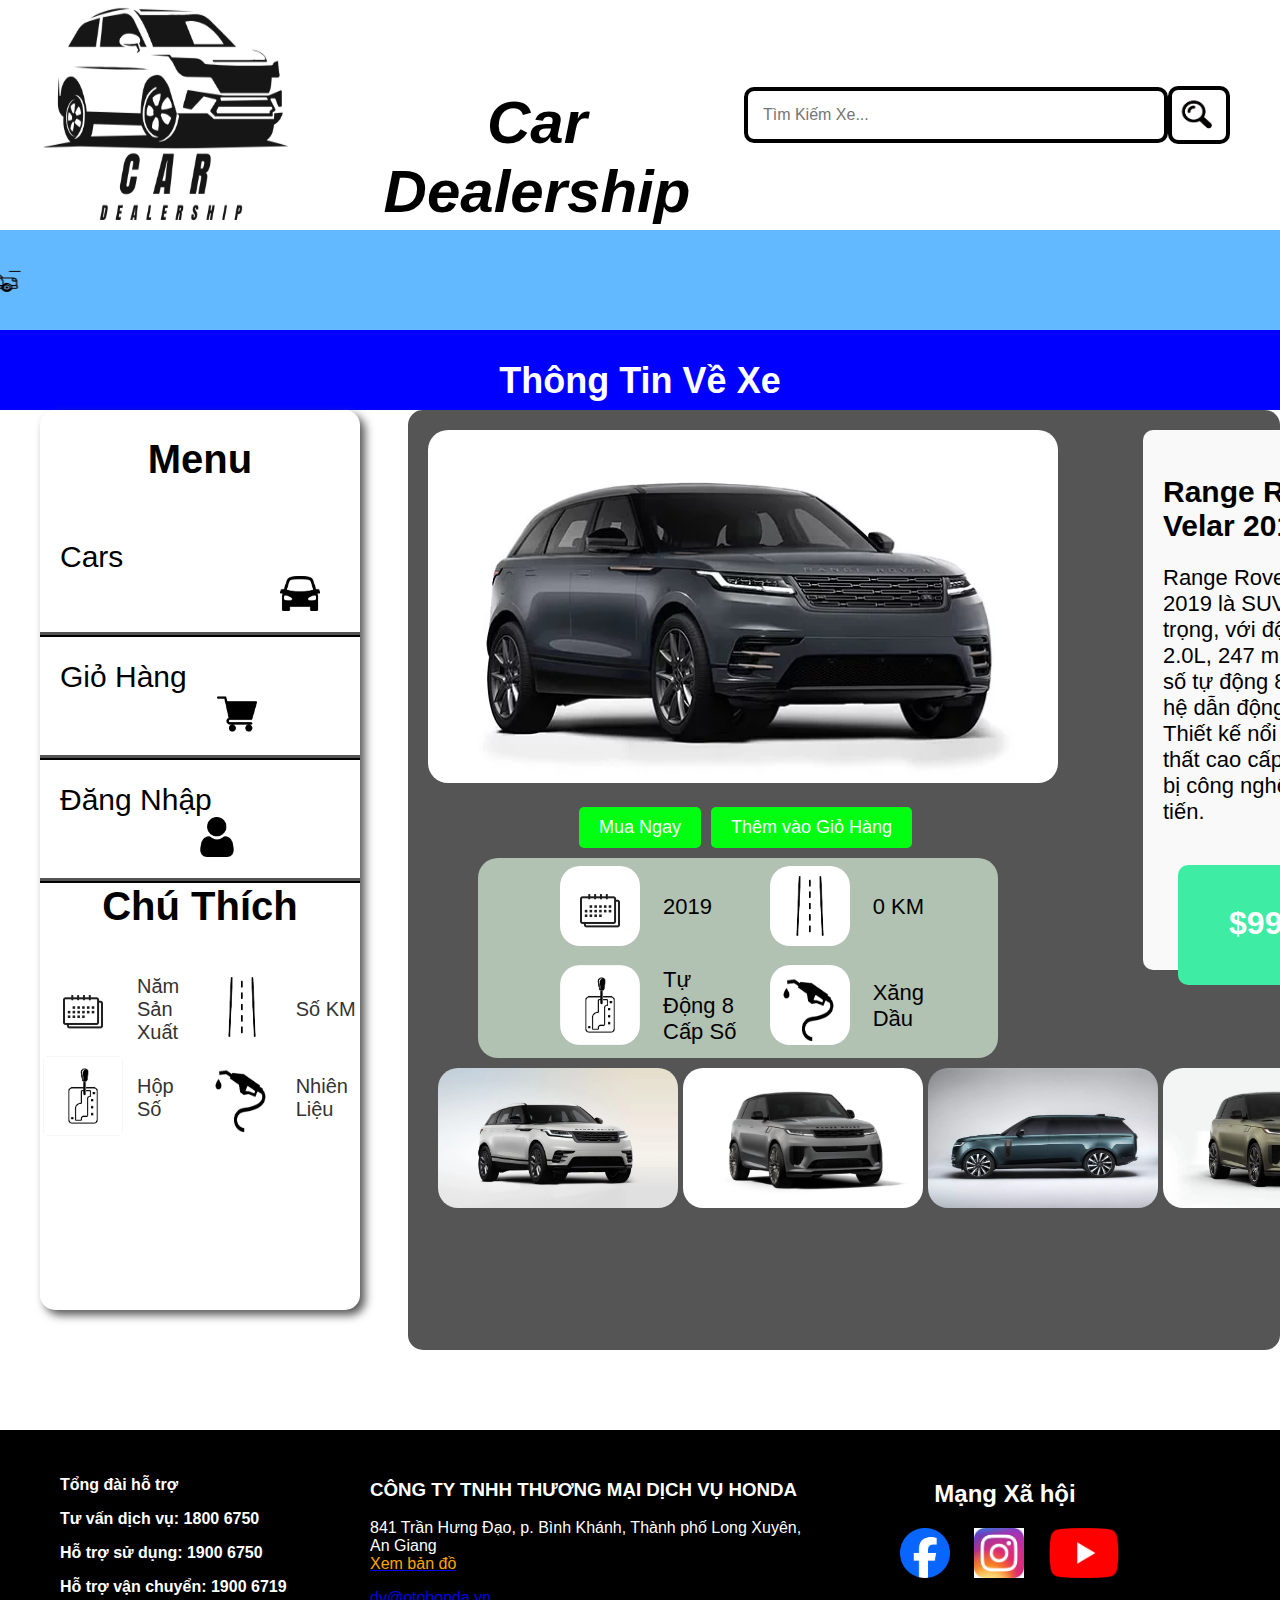
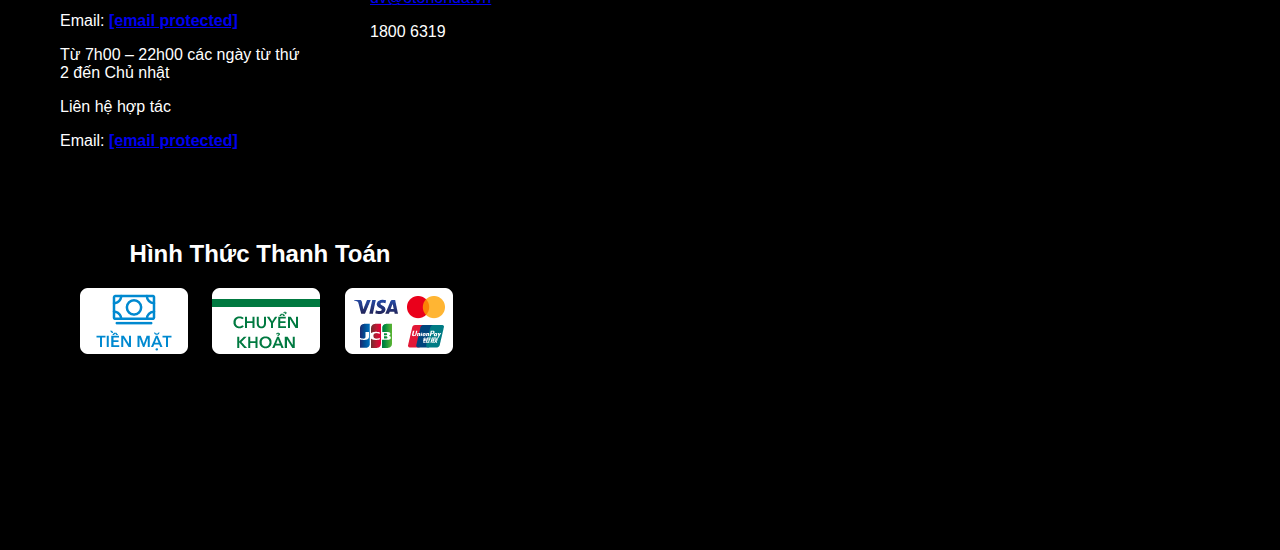
<file: Pages/xe4.html>
<!DOCTYPE html>
<html lang="en">
<head>
    <meta charset="UTF-8">
    <meta name="viewport" content="width=device-width, initial-scale=1.0">
    <title>Car Dealership</title>
    <link rel="stylesheet" type="text/css" href="../CSS/xe1.css"/>    
</head>
<body>
    <div class="banner">
        <div class="kt"></div>
        <div class="lg"><img src="../Images/8f4d0bd5-a74f-45d4-957e-4a4115145ae9.png" width="330" height="230"></div>
        <div class="kt2"></div><div class="kt3"></div><div class="chu"><h1>Car Dealership</h1></div>
        <div class="tk">
            <input type="text" placeholder="Tìm Kiếm Xe...">
            <div class="kl"><img src="../Images/kinhlup.png" width="30" height="30"></div>
        </div>
    </div>
    
    <div class="marquee"><marquee direction="right" ><a>Chào mừng bạn đến với Car Dealership<img class="img-maquee" src="../Images/output-onlinegiftools.gif" width="120" height="70"></a></marquee></div>
    <div class="content">
        <div class="sanpham-heading">
            <h2>Thông Tin Về Xe</h2>
        </div>

        
        
        <div class="menu">
                <div class="chumenu"><h1>Menu</h1></div>    
                <div class="menu1">
                    <ul id="menu1">
                         
                        <li><a href="../index.html">Cars<img class="xemenu" src="../Images/icon-car-1.jpg" width="40" height="35"></a></li>
                        <li>Giỏ Hàng<img class="gioohanggg" src="../Images/giooohangg.png" width="40" height="40"></li>
                        <li><a href="../Pages/dangnhap.html">Đăng Nhập<img class="person" src="../Images/nguuuuuuuuuuuuuuuu.png" width="40" height="40"></a></li>
                    </ul>
                </div>  
                <div class="chuchuthich"><h1>Chú Thích</h1></div>
                <div class="chuthich">
                    <table>
                        <tr>
                            <td><img src="../Images/lich.jpg"></td><td>Năm Sản Xuất</td><td><img src="../Images/condg.png"></td><td>Số KM</td>
                        </tr>
                        <tr>
                            <td><img src="../Images/hopsoo.png"></td><td>Hộp Số</td><td><img src="../Images/nhienlieu.png"></td><td>Nhiên Liệu</td>
                        </tr>
                    </table>
                </div>
        </div>
        <div class="sanpham-display">   
            <div class="sanpham-item1"> 
                <img src="../Images/xe4_den.webp" width="630" height="353" alt="Car Image" width="700" height="350">
                <div class="buttons">
                     <button class="mua-ngay">Mua Ngay</button>
                     <button class="them-gio-hang">Thêm vào Giỏ Hàng</button>
                </div>
                <div class="chuthichxee3">
                    <table>
                        <tr>
                            <td><img src="../Images/lich.jpg"></td><td>2019</td><td><img src="../Images/condg.png"></td><td>0 KM</td>
                        </tr>
                        <tr>
                            <td></td>
                        </tr>
                        <tr>
                            <td><img src="../Images/hopsoo.png"></td><td>Tự Động 8 Cấp Số</td><td><img src="../Images/nhienlieu.png"></td><td>Xăng Dầu</td>
                        </tr>
                    </table>
                </div>
                
                <div class="thumb-images">  
                    <img src="../Images/xe4_trang.webp" alt="Thumbnail 1" width="240" height="140">
                    <img src="../Images/xe4_xan.jpg" alt="Thumbnail 2" width="240" height="140">
                    <img src="../Images/xe4_xanh.webp" alt="Thumbnail 3" width="230" height="140">   
                    <img src="../Images/xe4_vang.webp" alt="Thumbnail 4" width="240" height="140"> 
                </div>
            </div>
            <div class="product-content4">   
                 <h2>Range Rover Velar 2019</h2>
                  <p>Range Rover Velar 2019 là SUV sang trọng, với động cơ 2.0L, 247 mã lực, hộp số tự động 8 cấp và hệ dẫn động AWD. Thiết kế nổi bật, nội thất cao cấp và trang bị công nghệ tiên tiến.
                </p>
                <div class="giact4"><h1 style="color:rgb(255, 255, 255)">$99.99</h1></div>
            </div>
        </div>
        
        
    </div>
    <div class="footer">
    <div class="f1"><p><strong>Tổng đài hỗ trợ </strong></p>
                        <p><strong>Tư vấn dịch vụ: </strong><b>1800 6750</b></p>
                        <p><strong>Hỗ trợ sử dụng: </strong><b>1900 6750</b></p>
                        <p><strong>Hỗ trợ vận chuyển: </strong><b>1900 6719</b></p>
                        <p><span>Email: </span><b><a href="/cdn-cgi/l/email-protection" class="__cf_email__" data-cfemail="0b787e7b7b64797f4b786a7b64257d65">[email&#160;protected]</a></b></p>
                        <p>Từ 7h00 – 22h00 các ngày từ thứ 2 đến Chủ nhật</p>
                        <p><span>Liên hệ hợp tác </span></p>
                        <p><span>Email: </span><b><a href="/cdn-cgi/l/email-protection" class="__cf_email__" data-cfemail="fe8e9f8c8a909b8cbe8d9f8e91d08890">[email&#160;protected]</a></b></p>
                    </div>
    <div class="f2"><h3>CÔNG TY TNHH THƯƠNG MẠI DỊCH VỤ HONDA </h3>

		<p class='ico_home'>841 Trần Hưng Đạo, p. Bình Khánh, Thành phố Long Xuyên, An Giang<a rel="nofollow" href="https://www.google.com/maps/place/Tr%C6%B0%E1%BB%9Dng+Cao+%C4%90%E1%BA%B3ng+Ngh%E1%BB%81+An+Giang/data=!4m2!3m1!1s0x0:0x916a1c59b45c292a?sa=X&ved=1t:2428&ictx=111&cshid=1736476543578712" target="_blank" title="Xem bản đồ đến Công ty " style="display: block;padding: 0;"><font color="orange" style="/* display: block; */">Xem bản đồ</font></a></p>
		   <a href='mailto:dv@halink.vn' class='ico_email'>dv@otohonda.vn</a>
		<p class='ico_phone'>1800 6319</p></div>
    <div class="f3"><h2>Mạng Xã hội</h2>
    	<a href="https://www.facebook.com/login/?locale=vi_VN"><img src="../Images/2023_Facebook_icon.svg.webp" width="50" height="50"/></a>
        <a href="https://www.instagram.com/"><img src="../Images/insta.jpg" width="50" height="50"/></a>
        <a href="https://www.youtube.com/"><img src="../Images/Youtube_logo.png" width="70" height="50"/></a>
    </div>
    <div class="f4"><h2>Hình Thức Thanh Toán</h2>
    	<img src="../Images/tienmawt.webp"/>
        <img src="../Images/chuyenkhoannnn.webp"/>
        <img src="../Images/nganhang.webp"/>
    </div>
</body>
</html>
</file>
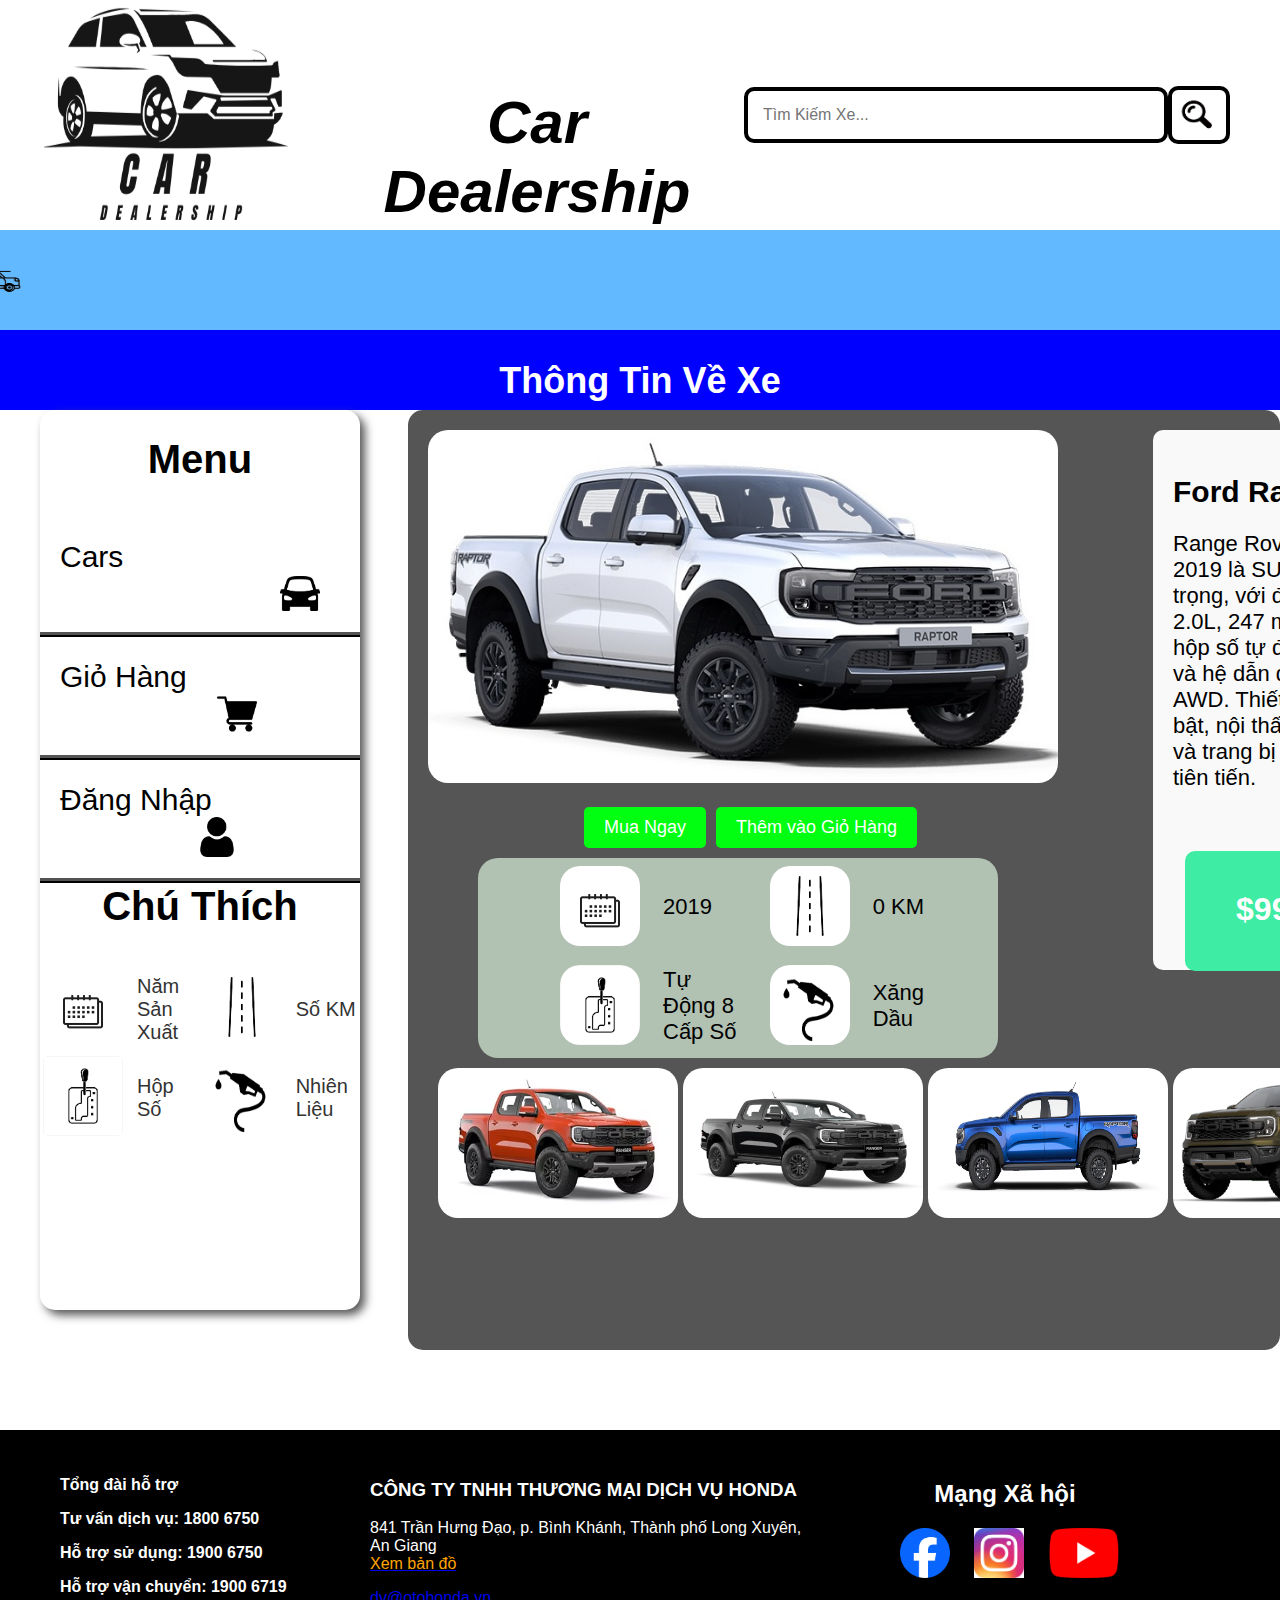
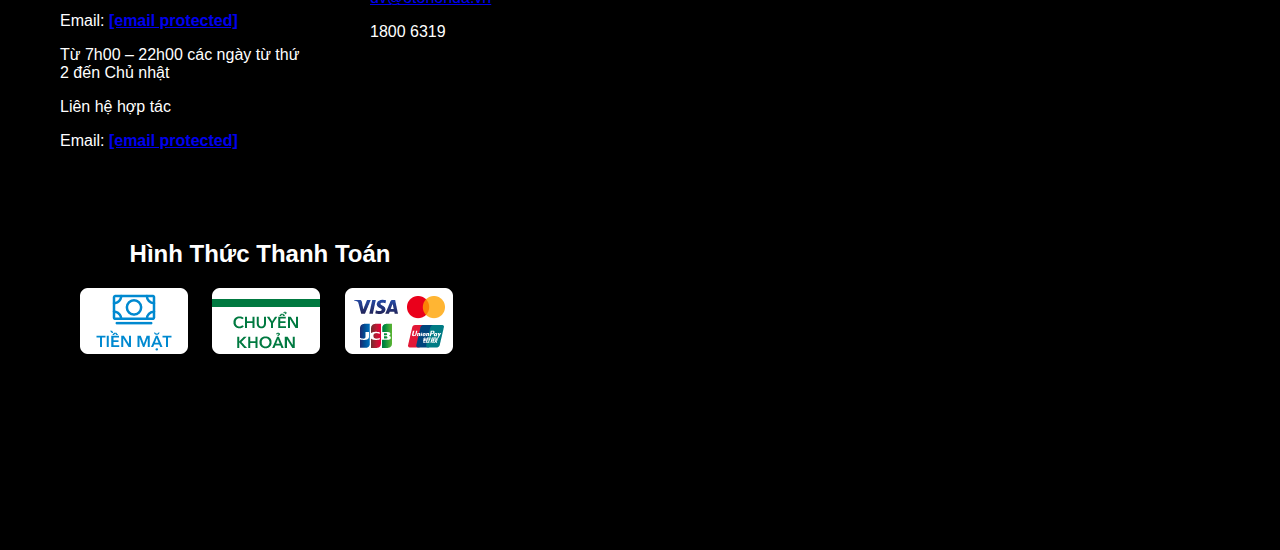
<file: Pages/xe5.html>
<!DOCTYPE html>
<html lang="en">
<head>
    <meta charset="UTF-8">
    <meta name="viewport" content="width=device-width, initial-scale=1.0">
    <title>Car Dealership</title>
    <link rel="stylesheet" type="text/css" href="../CSS/xe1.css"/>
</head>
<body>
    <div class="banner">
        <div class="kt"></div>
        <div class="lg"><img src="../Images/8f4d0bd5-a74f-45d4-957e-4a4115145ae9.png" width="330" height="230"></div>
        <div class="kt2"></div><div class="kt3"></div><div class="chu"><h1>Car Dealership</h1></div>
        <div class="tk">
            <input type="text" placeholder="Tìm Kiếm Xe...">
            <div class="kl"><img src="../Images/kinhlup.png" width="30" height="30"></div>
        </div>
    </div>
    
    <div class="marquee"><marquee direction="right" ><a>Chào mừng bạn đến với Car Dealership<img class="img-maquee" src="../Images/output-onlinegiftools.gif" width="120" height="70"></a></marquee></div>
    <div class="content">
        <div class="sanpham-heading">
            <h2>Thông Tin Về Xe</h2>
        </div>

        
        
        <div class="menu">
                <div class="chumenu"><h1>Menu</h1></div>    
                <div class="menu1">
                    <ul id="menu1">
                         
                        <li><a href="../index.html">Cars<img class="xemenu" src="../Images/icon-car-1.jpg" width="40" height="35"></a></li>
                        <li>Giỏ Hàng<img class="gioohanggg" src="../Images/giooohangg.png" width="40" height="40"></li>
                        <li><a href="../Pages/dangnhap.html">Đăng Nhập<img class="person" src="../Images/nguuuuuuuuuuuuuuuu.png" width="40" height="40"></a></li>
                    </ul>
                </div>  
                <div class="chuchuthich"><h1>Chú Thích</h1></div>
                <div class="chuthich">  
                    <table>
                        <tr>
                            <td><img src="../Images/lich.jpg"></td><td>Năm Sản Xuất</td><td><img src="../Images/condg.png"></td><td>Số KM</td>
                        </tr>
                        <tr>
                            <td><img src="../Images/hopsoo.png"></td><td>Hộp Số</td><td><img src="../Images/nhienlieu.png"></td><td>Nhiên Liệu</td>
                        </tr>
                    </table>
                </div>
        </div>
        <div class="sanpham-display">
            <div class="sanpham-item1"> 
                <img src="../Images/xe5_trang.jpg" width="630" height="353" alt="Car Image" width="700" height="350">
                <div class="buttons">
                     <button class="mua-ngay">Mua Ngay</button>
                     <button class="them-gio-hang">Thêm vào Giỏ Hàng</button>
                </div>
                <div class="chuthichxee3">
                    <table>
                        <tr>
                            <td><img src="../Images/lich.jpg"></td><td>2019</td><td><img src="../Images/condg.png"></td><td>0 KM</td>
                        </tr>
                        <tr>
                            <td></td>
                        </tr>
                        <tr>
                            <td><img src="../Images/hopsoo.png"></td><td>Tự Động 8 Cấp Số</td><td><img src="../Images/nhienlieu.png"></td><td>Xăng Dầu</td>
                        </tr>
                    </table>
                </div>
                
                <div class="thumb-images">  
                    <img src="../Images/xe5_cam.avif" alt="Thumbnail 1" width="240" height="150">
                    <img src="../Images/xe5_den.webp" alt="Thumbnail 2" width="240" height="150">
                    <img src="../Images/xe5_xanh.webp" alt="Thumbnail 3" width="240" height="150">   
                    <img src="../Images/xe5_nau.webp" alt="Thumbnail 4" width="240" height="150"> 
                </div>
            </div>
            <div class="product-content4">   
                 <h2>Ford Raptor</h2>
                  <p>Range Rover Velar 2019 là SUV sang trọng, với động cơ 2.0L, 247 mã lực, hộp số tự động 8 cấp và hệ dẫn động AWD. Thiết kế nổi bật, nội thất cao cấp và trang bị công nghệ tiên tiến.
                </p>
                <div class="giact5"><h1 style="color:rgb(255, 255, 255)">$99.99</h1></div>
            </div>
        </div>
        
        
    </div>
    <div class="footer">
    <div class="f1"><p><strong>Tổng đài hỗ trợ </strong></p>
                        <p><strong>Tư vấn dịch vụ: </strong><b>1800 6750</b></p>
                        <p><strong>Hỗ trợ sử dụng: </strong><b>1900 6750</b></p>
                        <p><strong>Hỗ trợ vận chuyển: </strong><b>1900 6719</b></p>
                        <p><span>Email: </span><b><a href="/cdn-cgi/l/email-protection" class="__cf_email__" data-cfemail="0b787e7b7b64797f4b786a7b64257d65">[email&#160;protected]</a></b></p>
                        <p>Từ 7h00 – 22h00 các ngày từ thứ 2 đến Chủ nhật</p>
                        <p><span>Liên hệ hợp tác </span></p>
                        <p><span>Email: </span><b><a href="/cdn-cgi/l/email-protection" class="__cf_email__" data-cfemail="fe8e9f8c8a909b8cbe8d9f8e91d08890">[email&#160;protected]</a></b></p>
                    </div>
    <div class="f2"><h3>CÔNG TY TNHH THƯƠNG MẠI DỊCH VỤ HONDA </h3>

		<p class='ico_home'>841 Trần Hưng Đạo, p. Bình Khánh, Thành phố Long Xuyên, An Giang<a rel="nofollow" href="https://www.google.com/maps/place/Tr%C6%B0%E1%BB%9Dng+Cao+%C4%90%E1%BA%B3ng+Ngh%E1%BB%81+An+Giang/data=!4m2!3m1!1s0x0:0x916a1c59b45c292a?sa=X&ved=1t:2428&ictx=111&cshid=1736476543578712" target="_blank" title="Xem bản đồ đến Công ty " style="display: block;padding: 0;"><font color="orange" style="/* display: block; */">Xem bản đồ</font></a></p>
		   <a href='mailto:dv@halink.vn' class='ico_email'>dv@otohonda.vn</a>
		<p class='ico_phone'>1800 6319</p></div>
    <div class="f3"><h2>Mạng Xã hội</h2>
    	<a href="https://www.facebook.com/login/?locale=vi_VN"><img src="../Images/2023_Facebook_icon.svg.webp" width="50" height="50"/></a>
        <a href="https://www.instagram.com/"><img src="../Images/insta.jpg" width="50" height="50"/></a>
        <a href="https://www.youtube.com/"><img src="../Images/Youtube_logo.png" width="70" height="50"/></a>
    </div>
    <div class="f4"><h2>Hình Thức Thanh Toán</h2>
    	<img src="../Images/tienmawt.webp"/>
        <img src="../Images/chuyenkhoannnn.webp"/>
        <img src="../Images/nganhang.webp"/>
    </div>
</body>
</html>
</file>
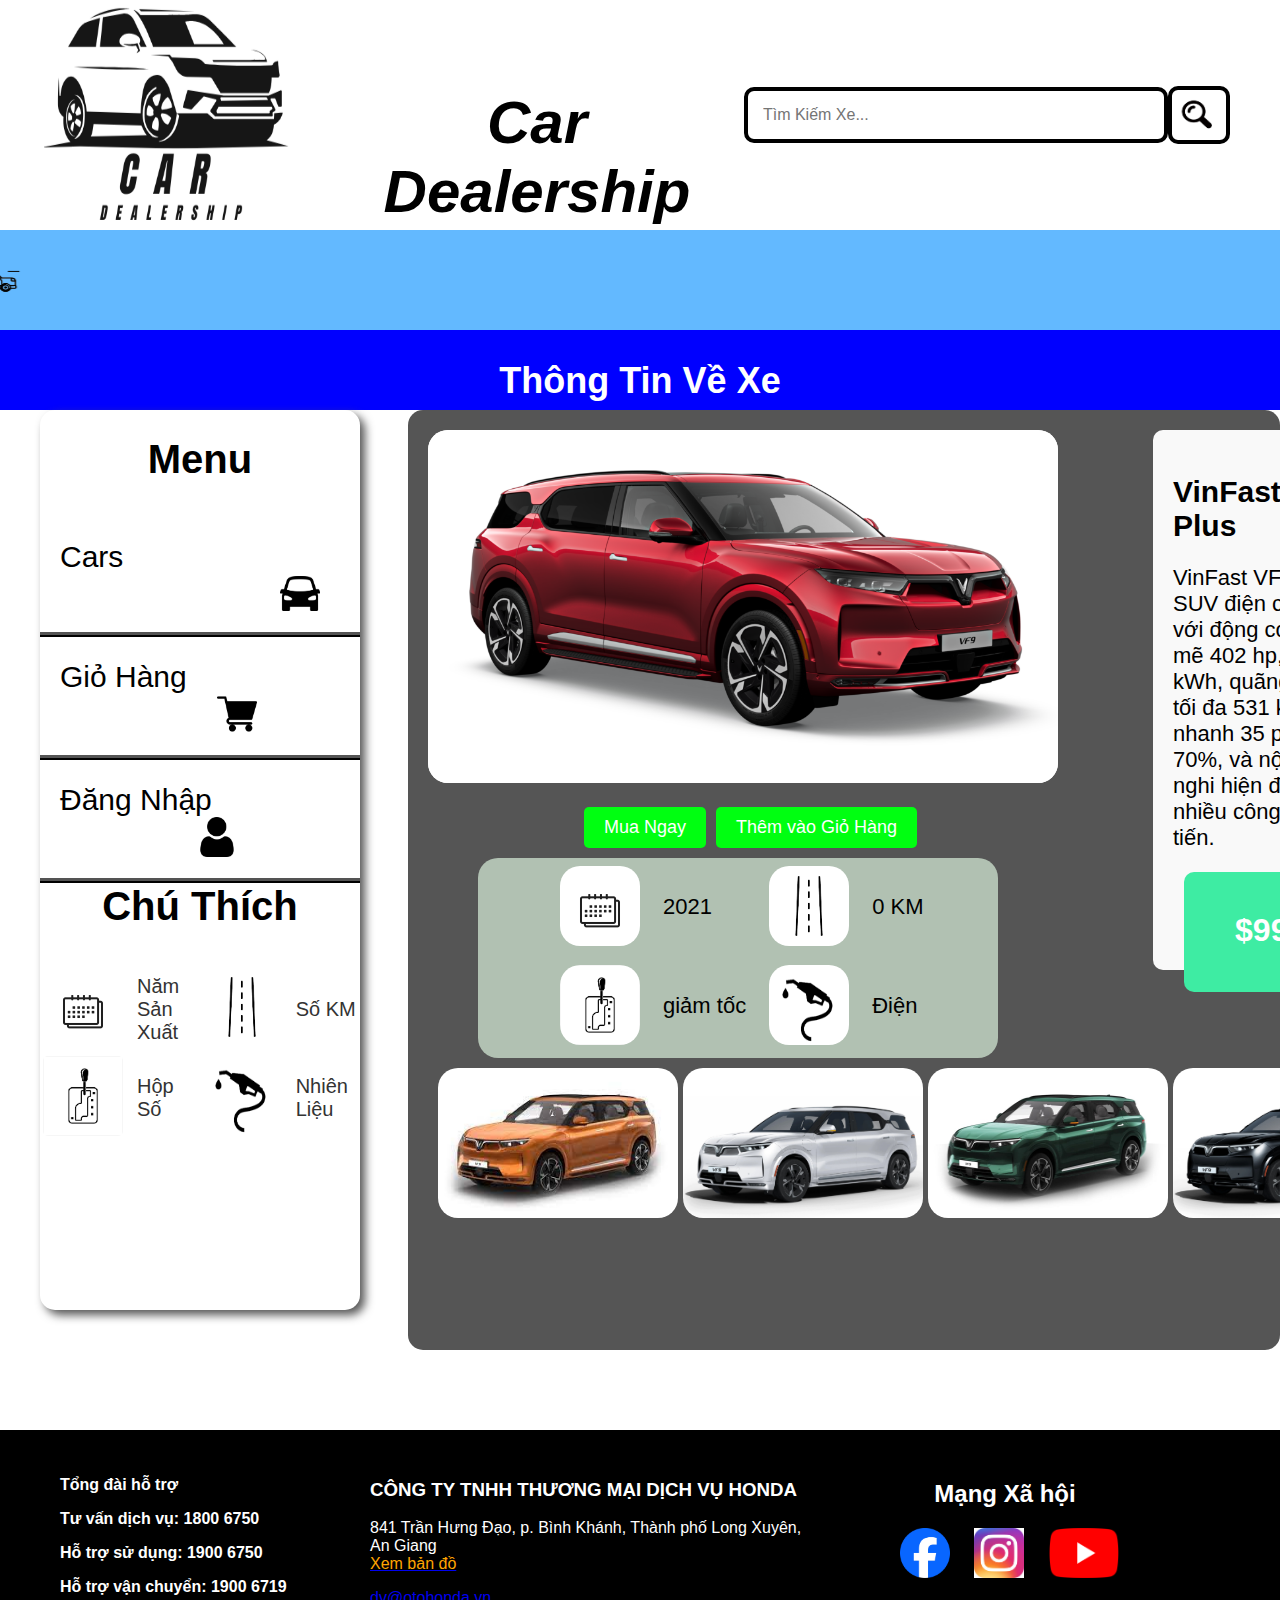
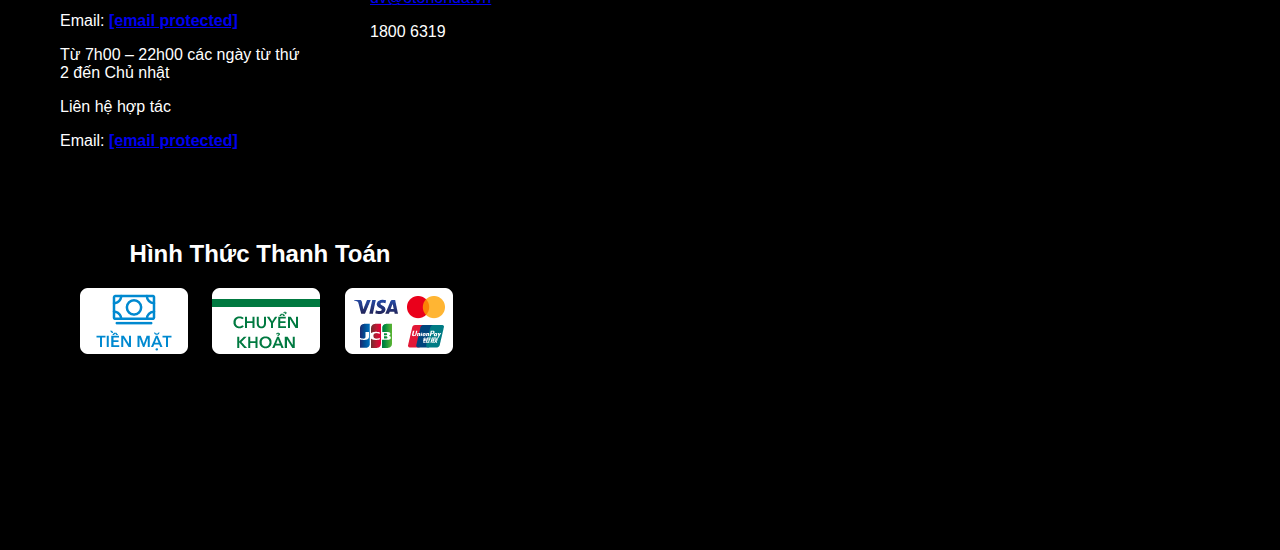
<file: Pages/xe6.html>
<!DOCTYPE html>
<html lang="en">
<head>
    <meta charset="UTF-8">
    <meta name="viewport" content="width=device-width, initial-scale=1.0">
    <title>Car Dealership</title>
    <link rel="stylesheet" type="text/css" href="../CSS/xe1.css"/>
</head>
<body>
    <div class="banner">
        <div class="kt"></div>
        <div class="lg"><img src="../Images/8f4d0bd5-a74f-45d4-957e-4a4115145ae9.png" width="330" height="230"></div>
        <div class="kt2"></div><div class="kt3"></div><div class="chu"><h1>Car Dealership</h1></div>
        <div class="tk">
            <input type="text" placeholder="Tìm Kiếm Xe...">
            <div class="kl"><img src="../Images/kinhlup.png" width="30" height="30"></div>
        </div>
    </div>
    
    <div class="marquee"><marquee direction="right" ><a>Chào mừng bạn đến với Car Dealership<img class="img-maquee" src="../Images/output-onlinegiftools.gif" width="120" height="70"></a></marquee></div>
    <div class="content">
        <div class="sanpham-heading">
            <h2>Thông Tin Về Xe</h2>
        </div>

        
        
        <div class="menu">
                <div class="chumenu"><h1>Menu</h1></div>    
                <div class="menu1">
                    <ul id="menu1">
                         
                        <li><a href="../index.html">Cars<img class="xemenu" src="../Images/icon-car-1.jpg" width="40" height="35"></a></li>
                        <li>Giỏ Hàng<img class="gioohanggg" src="../Images/giooohangg.png" width="40" height="40"></li>
                        <li><a href="../Pages/dangnhap.html">Đăng Nhập<img class="person" src="../Images/nguuuuuuuuuuuuuuuu.png" width="40" height="40"></a></li>
                    </ul>
                </div>  
                <div class="chuchuthich"><h1>Chú Thích</h1></div>
                <div class="chuthich">  
                    <table>
                        <tr>
                            <td><img src="../Images/lich.jpg"></td><td>Năm Sản Xuất</td><td><img src="../Images/condg.png"></td><td>Số KM</td>
                        </tr>
                        <tr>
                            <td><img src="../Images/hopsoo.png"></td><td>Hộp Số</td><td><img src="../Images/nhienlieu.png"></td><td>Nhiên Liệu</td>
                        </tr>
                    </table>
                </div>
        </div>
        <div class="sanpham-display">
            <div class="sanpham-item1"> 
                <img src="../Images/xe6_do.png" width="630" height="353" alt="Car Image" width="700" height="350">
                <div class="buttons">
                     <button class="mua-ngay">Mua Ngay</button>
                     <button class="them-gio-hang">Thêm vào Giỏ Hàng</button>
                </div>
                <div class="chuthichxee3">
                    <table>
                        <tr>
                            <td><img src="../Images/lich.jpg"></td><td>2021</td><td><img src="../Images/condg.png"></td><td>0 KM</td>
                        </tr>
                        <tr>
                            <td></td>
                        </tr>
                        <tr>
                            <td><img src="../Images/hopsoo.png"></td><td>giảm tốc</td><td><img src="../Images/nhienlieu.png"></td><td>Điện</td>
                        </tr>
                    </table>
                </div>
                
                <div class="thumb-images">  
                    <img src="../Images/xe6_cam.jpg" alt="Thumbnail 1" width="240" height="150">
                    <img src="../Images/xe6_trang.jpg" alt="Thumbnail 2" width="240" height="150">
                    <img src="../Images/xe6_xanhla.jpg" alt="Thumbnail 3" width="240" height="150">   
                    <img src="../Images/xe6_den.jpg" alt="Thumbnail 4" width="240" height="150"> 
                </div>
            </div>
            <div class="product-content4">   
                 <h2>VinFast VF9 Plus</h2>
                  <p>
                    VinFast VF9 Plus là SUV điện cao cấp, với động cơ mạnh mẽ 402 hp, pin 123 kWh, quãng đường tối đa 531 km, sạc nhanh 35 phút từ 10-70%, và nội thất tiện nghi hiện đại với nhiều công nghệ tiên tiến.
                </p>
                <div class="giact6"><h1 style="color:rgb(255, 255, 255)">$99.99</h1></div>
            </div>
        </div>
        
        
    </div>
    <div class="footer">
    <div class="f1"><p><strong>Tổng đài hỗ trợ </strong></p>
                        <p><strong>Tư vấn dịch vụ: </strong><b>1800 6750</b></p>
                        <p><strong>Hỗ trợ sử dụng: </strong><b>1900 6750</b></p>
                        <p><strong>Hỗ trợ vận chuyển: </strong><b>1900 6719</b></p>
                        <p><span>Email: </span><b><a href="/cdn-cgi/l/email-protection" class="__cf_email__" data-cfemail="0b787e7b7b64797f4b786a7b64257d65">[email&#160;protected]</a></b></p>
                        <p>Từ 7h00 – 22h00 các ngày từ thứ 2 đến Chủ nhật</p>
                        <p><span>Liên hệ hợp tác </span></p>
                        <p><span>Email: </span><b><a href="/cdn-cgi/l/email-protection" class="__cf_email__" data-cfemail="fe8e9f8c8a909b8cbe8d9f8e91d08890">[email&#160;protected]</a></b></p>
                    </div>
    <div class="f2"><h3>CÔNG TY TNHH THƯƠNG MẠI DỊCH VỤ HONDA </h3>

		<p class='ico_home'>841 Trần Hưng Đạo, p. Bình Khánh, Thành phố Long Xuyên, An Giang<a rel="nofollow" href="https://www.google.com/maps/place/Tr%C6%B0%E1%BB%9Dng+Cao+%C4%90%E1%BA%B3ng+Ngh%E1%BB%81+An+Giang/data=!4m2!3m1!1s0x0:0x916a1c59b45c292a?sa=X&ved=1t:2428&ictx=111&cshid=1736476543578712" target="_blank" title="Xem bản đồ đến Công ty " style="display: block;padding: 0;"><font color="orange" style="/* display: block; */">Xem bản đồ</font></a></p>
		   <a href='mailto:dv@halink.vn' class='ico_email'>dv@otohonda.vn</a>
		<p class='ico_phone'>1800 6319</p></div>
    <div class="f3"><h2>Mạng Xã hội</h2>
    	<a href="https://www.facebook.com/login/?locale=vi_VN"><img src="../Images/2023_Facebook_icon.svg.webp" width="50" height="50"/></a>
        <a href="https://www.instagram.com/"><img src="../Images/insta.jpg" width="50" height="50"/></a>
        <a href="https://www.youtube.com/"><img src="../Images/Youtube_logo.png" width="70" height="50"/></a>
    </div>
    <div class="f4"><h2>Hình Thức Thanh Toán</h2>
    	<img src="../Images/tienmawt.webp"/>
        <img src="../Images/chuyenkhoannnn.webp"/>
        <img src="../Images/nganhang.webp"/>
    </div>
</body>
</html>
</file>
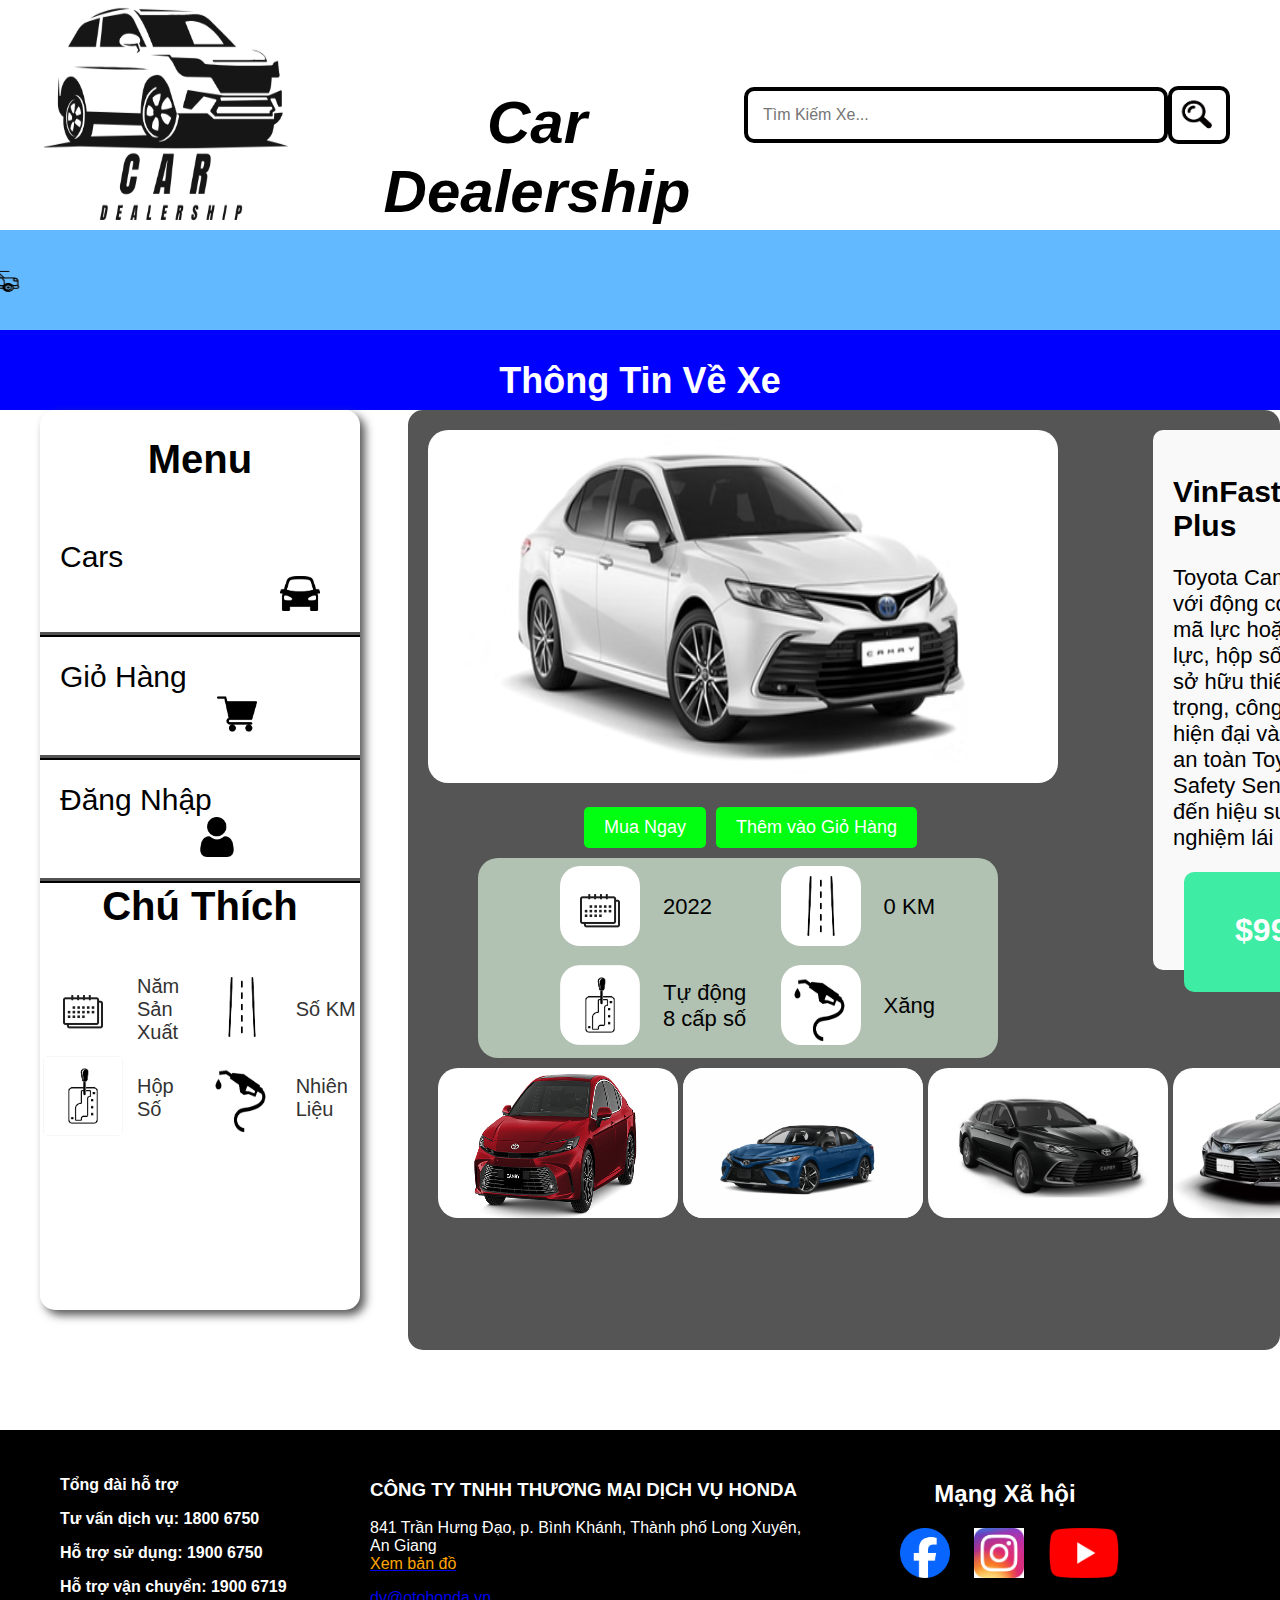
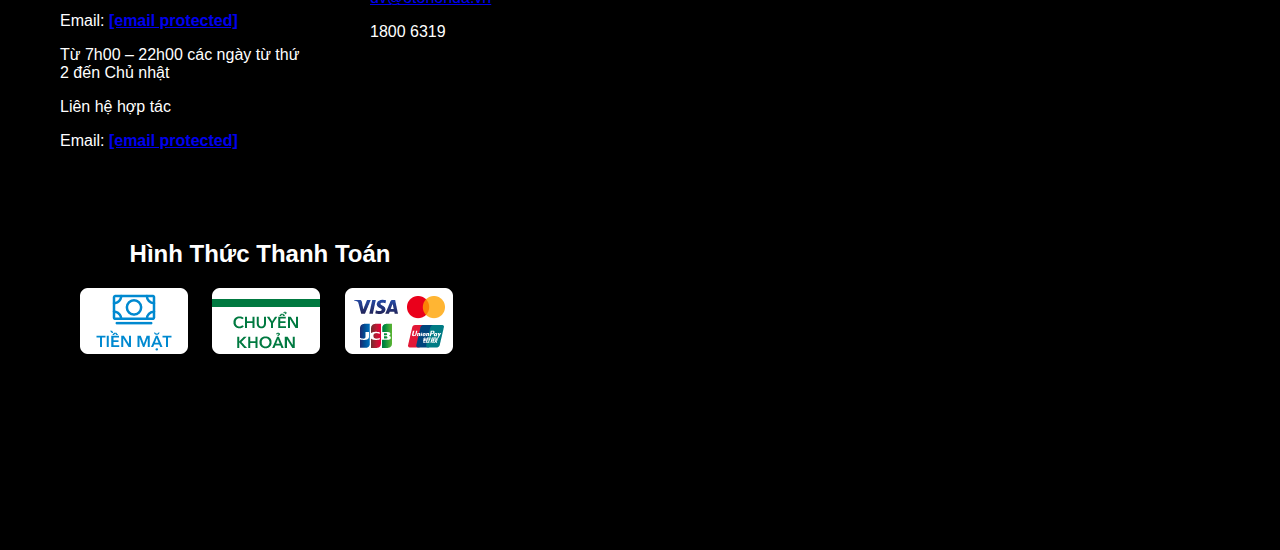
<file: Pages/xe7.html>
<!DOCTYPE html>
<html lang="en">
<head>
    <meta charset="UTF-8">
    <meta name="viewport" content="width=device-width, initial-scale=1.0">
    <title>Car Dealership</title>
    <link rel="stylesheet" type="text/css" href="../CSS/xe1.css"/>
</head>
<body>
    <div class="banner">
        <div class="kt"></div>
        <div class="lg"><img src="../Images/8f4d0bd5-a74f-45d4-957e-4a4115145ae9.png" width="330" height="230"></div>
        <div class="kt2"></div><div class="kt3"></div><div class="chu"><h1>Car Dealership</h1></div>
        <div class="tk">
            <input type="text" placeholder="Tìm Kiếm Xe...">
            <div class="kl"><img src="../Images/kinhlup.png" width="30" height="30"></div>
        </div>
    </div>
    
    <div class="marquee"><marquee direction="right" ><a>Chào mừng bạn đến với Car Dealership<img class="img-maquee" src="../Images/output-onlinegiftools.gif" width="120" height="70"></a></marquee></div>
    <div class="content">
        <div class="sanpham-heading">
            <h2>Thông Tin Về Xe</h2>
        </div>

        
        
        <div class="menu">
                <div class="chumenu"><h1>Menu</h1></div>    
                <div class="menu1">
                    <ul id="menu1">
                         
                        <li><a href="../index.html">Cars<img class="xemenu" src="../Images/icon-car-1.jpg" width="40" height="35"></a></li>
                        <li>Giỏ Hàng<img class="gioohanggg" src="../Images/giooohangg.png" width="40" height="40"></li>
                        <li><a href="../Pages/dangnhap.html">Đăng Nhập<img class="person" src="../Images/nguuuuuuuuuuuuuuuu.png" width="40" height="40"></a></li>
                    </ul>
                </div>  
                <div class="chuchuthich"><h1>Chú Thích</h1></div>
                <div class="chuthich">  
                    <table>
                        <tr>
                            <td><img src="../Images/lich.jpg"></td><td>Năm Sản Xuất</td><td><img src="../Images/condg.png"></td><td>Số KM</td>
                        </tr>
                        <tr>
                            <td><img src="../Images/hopsoo.png"></td><td>Hộp Số</td><td><img src="../Images/nhienlieu.png"></td><td>Nhiên Liệu</td>
                        </tr>
                    </table>
                </div>
        </div>
        <div class="sanpham-display">
            <div class="sanpham-item1"> 
                <img src="../Images/xe7_trang.avif" width="630" height="353" alt="Car Image" width="700" height="350">
                <div class="buttons">
                     <button class="mua-ngay">Mua Ngay</button>
                     <button class="them-gio-hang">Thêm vào Giỏ Hàng</button>
                </div>
                <div class="chuthichxee3">
                    <table>
                        <tr>
                            <td><img src="../Images/lich.jpg"></td><td>2022</td><td><img src="../Images/condg.png"></td><td>0 KM</td>
                        </tr>
                        <tr>
                            <td></td>
                        </tr>
                        <tr>
                            <td><img src="../Images/hopsoo.png"></td><td>Tự động 8 cấp số</td><td><img src="../Images/nhienlieu.png"></td><td>Xăng</td>
                        </tr>
                    </table>
                </div>
                
                <div class="thumb-images">  
                    <img src="../Images/xe7_do.webp" alt="Thumbnail 1" width="240" height="150">
                    <img src="../Images/xe7_xanhden.png" alt="Thumbnail 2" width="240" height="150">
                    <img src="../Images/xe7_den.jpg" alt="Thumbnail 3" width="240" height="150">   
                    <img src="../Images/xe7_xam.webp" alt="Thumbnail 4" width="240" height="150"> 
                </div>
            </div>
            <div class="product-content4">   
                 <h2>VinFast VF9 Plus</h2>
                  <p>
                   
Toyota Camry 2022 với động cơ 203-206 mã lực hoặc 301 mã lực, hộp số 8 cấp. Xe sở hữu thiết kế sang trọng, công nghệ hiện đại và tính năng an toàn Toyota Safety Sense, mang đến hiệu suất và trải nghiệm lái ấn tượng.
                </p>
                <div class="giact6"><h1 style="color:rgb(255, 255, 255)">$99.99</h1></div>
            </div>
        </div>
        
        
    </div>
    <div class="footer">
    <div class="f1"><p><strong>Tổng đài hỗ trợ </strong></p>
                        <p><strong>Tư vấn dịch vụ: </strong><b>1800 6750</b></p>
                        <p><strong>Hỗ trợ sử dụng: </strong><b>1900 6750</b></p>
                        <p><strong>Hỗ trợ vận chuyển: </strong><b>1900 6719</b></p>
                        <p><span>Email: </span><b><a href="/cdn-cgi/l/email-protection" class="__cf_email__" data-cfemail="0b787e7b7b64797f4b786a7b64257d65">[email&#160;protected]</a></b></p>
                        <p>Từ 7h00 – 22h00 các ngày từ thứ 2 đến Chủ nhật</p>
                        <p><span>Liên hệ hợp tác </span></p>
                        <p><span>Email: </span><b><a href="/cdn-cgi/l/email-protection" class="__cf_email__" data-cfemail="fe8e9f8c8a909b8cbe8d9f8e91d08890">[email&#160;protected]</a></b></p>
                    </div>
    <div class="f2"><h3>CÔNG TY TNHH THƯƠNG MẠI DỊCH VỤ HONDA </h3>

		<p class='ico_home'>841 Trần Hưng Đạo, p. Bình Khánh, Thành phố Long Xuyên, An Giang<a rel="nofollow" href="https://www.google.com/maps/place/Tr%C6%B0%E1%BB%9Dng+Cao+%C4%90%E1%BA%B3ng+Ngh%E1%BB%81+An+Giang/data=!4m2!3m1!1s0x0:0x916a1c59b45c292a?sa=X&ved=1t:2428&ictx=111&cshid=1736476543578712" target="_blank" title="Xem bản đồ đến Công ty " style="display: block;padding: 0;"><font color="orange" style="/* display: block; */">Xem bản đồ</font></a></p>
		   <a href='mailto:dv@halink.vn' class='ico_email'>dv@otohonda.vn</a>
		<p class='ico_phone'>1800 6319</p></div>
    <div class="f3"><h2>Mạng Xã hội</h2>
    	<a href="https://www.facebook.com/login/?locale=vi_VN"><img src="../Images/2023_Facebook_icon.svg.webp" width="50" height="50"/></a>
        <a href="https://www.instagram.com/"><img src="../Images/insta.jpg" width="50" height="50"/></a>
        <a href="https://www.youtube.com/"><img src="../Images/Youtube_logo.png" width="70" height="50"/></a>
    </div>
    <div class="f4"><h2>Hình Thức Thanh Toán</h2>
    	<img src="../Images/tienmawt.webp"/>
        <img src="../Images/chuyenkhoannnn.webp"/>
        <img src="../Images/nganhang.webp"/>
    </div>
</body>
</html>
</file>
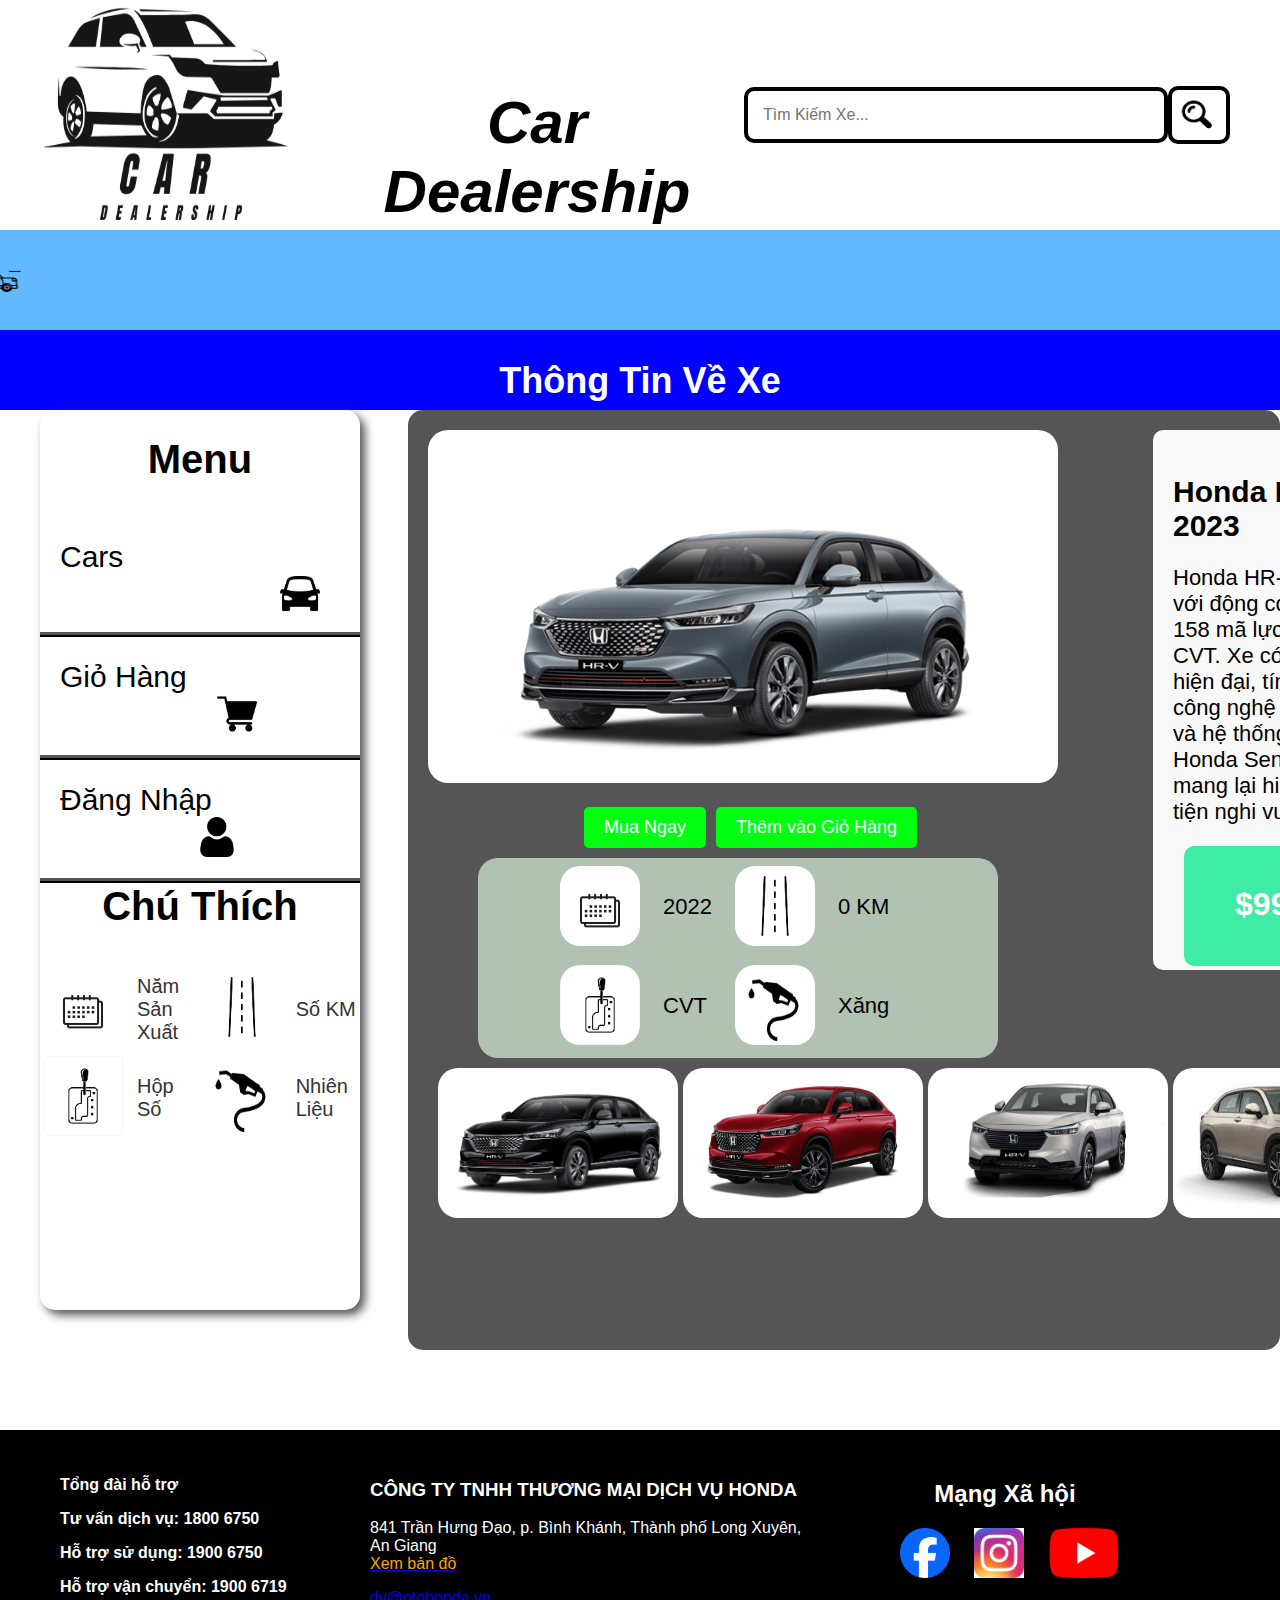
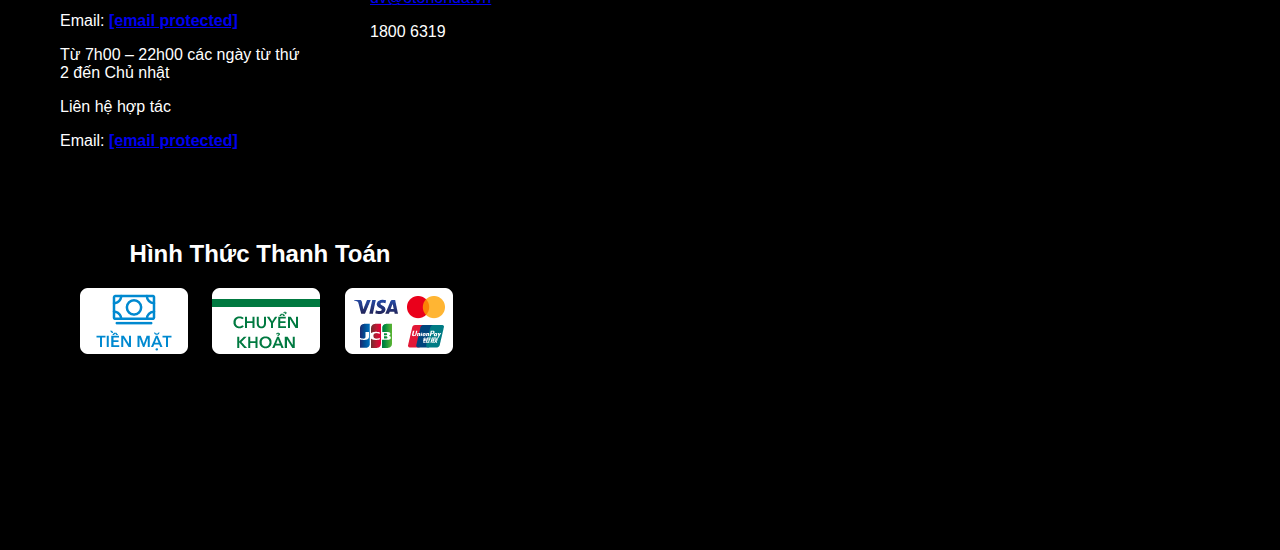
<file: Pages/xe8.html>
<!DOCTYPE html>
<html lang="en">
<head>
    <meta charset="UTF-8">
    <meta name="viewport" content="width=device-width, initial-scale=1.0">
    <title>Car Dealership</title>
    <link rel="stylesheet" type="text/css" href="../CSS/xe1.css"/>
</head>
<body>
    <div class="banner">
        <div class="kt"></div>
        <div class="lg"><img src="../Images/8f4d0bd5-a74f-45d4-957e-4a4115145ae9.png" width="330" height="230"></div>
        <div class="kt2"></div><div class="kt3"></div><div class="chu"><h1>Car Dealership</h1></div>
        <div class="tk">
            <input type="text" placeholder="Tìm Kiếm Xe...">
            <div class="kl"><img src="../Images/kinhlup.png" width="30" height="30"></div>
        </div>
    </div>
    
    <div class="marquee"><marquee direction="right" ><a>Chào mừng bạn đến với Car Dealership<img class="img-maquee" src="../Images/output-onlinegiftools.gif" width="120" height="70"></a></marquee></div>
    <div class="content">
        <div class="sanpham-heading">
            <h2>Thông Tin Về Xe</h2>
        </div>

        
        
        <div class="menu">
                <div class="chumenu"><h1>Menu</h1></div>    
                <div class="menu1">
                    <ul id="menu1">
                        
                        <li><a href="../index.html">Cars<img class="xemenu" src="../Images/icon-car-1.jpg" width="40" height="35"></a></li>
                        <li>Giỏ Hàng<img class="gioohanggg" src="../Images/giooohangg.png" width="40" height="40"></li>
                        <li><a href="../Pages/dangnhap.html">Đăng Nhập<img class="person" src="../Images/nguuuuuuuuuuuuuuuu.png" width="40" height="40"></a></li>
                    </ul>
                </div>  
                <div class="chuchuthich"><h1>Chú Thích</h1></div>
                <div class="chuthich">  
                    <table>
                        <tr>
                            <td><img src="../Images/lich.jpg"></td><td>Năm Sản Xuất</td><td><img src="../Images/condg.png"></td><td>Số KM</td>
                        </tr>
                        <tr>
                            <td><img src="../Images/hopsoo.png"></td><td>Hộp Số</td><td><img src="../Images/nhienlieu.png"></td><td>Nhiên Liệu</td>
                        </tr>
                    </table>
                </div>
        </div>
        <div class="sanpham-display">
            <div class="sanpham-item1"> 
                <img src="../Images/xe8_xam.jpg" width="630" height="353" alt="Car Image" width="700" height="350">
                <div class="buttons">
                     <button class="mua-ngay">Mua Ngay</button>
                     <button class="them-gio-hang">Thêm vào Giỏ Hàng</button>
                </div>
                <div class="chuthichxee3">
                    <table> 
                        <tr>
                            <td><img src="../Images/lich.jpg"></td><td>2022</td><td><img src="../Images/condg.png"></td><td>0 KM</td>
                        </tr>
                        <tr>
                            <td></td>
                        </tr>
                        <tr>
                            <td><img src="../Images/hopsoo.png"></td><td>CVT</td><td><img src="../Images/nhienlieu.png"></td><td>Xăng</td>
                        </tr>
                    </table>
                </div>
                
                <div class="thumb-images">  
                    <img src="../Images/xe8_den.png" alt="Thumbnail 1" width="240" height="150">
                    <img src="../Images/xe8_do.jpg" alt="Thumbnail 2" width="240" height="150">
                    <img src="../Images/xe8_trang.jpg" alt="Thumbnail 3" width="240" height="150">   
                    <img src="../Images/xe8_nau.jpg" alt="Thumbnail 4" width="240" height="150"> 
                </div>
            </div>
            <div class="product-content4">   
                 <h2>Honda HR-V 2023</h2>
                  <p>
                   
                    Honda HR-V 2023 với động cơ 2.0L, 158 mã lực, hộp số CVT. Xe có thiết kế hiện đại, tính năng công nghệ tiên tiến và hệ thống an toàn Honda Sensing, mang lại hiệu suất và tiện nghi vượt trội.
                </p>
                <div class="giact6"><h1 style="color:rgb(255, 255, 255)">$99.99</h1></div>
            </div>
        </div>
        
        
    </div>
    <div class="footer">
    <div class="f1"><p><strong>Tổng đài hỗ trợ </strong></p>
                        <p><strong>Tư vấn dịch vụ: </strong><b>1800 6750</b></p>
                        <p><strong>Hỗ trợ sử dụng: </strong><b>1900 6750</b></p>
                        <p><strong>Hỗ trợ vận chuyển: </strong><b>1900 6719</b></p>
                        <p><span>Email: </span><b><a href="/cdn-cgi/l/email-protection" class="__cf_email__" data-cfemail="0b787e7b7b64797f4b786a7b64257d65">[email&#160;protected]</a></b></p>
                        <p>Từ 7h00 – 22h00 các ngày từ thứ 2 đến Chủ nhật</p>
                        <p><span>Liên hệ hợp tác </span></p>
                        <p><span>Email: </span><b><a href="/cdn-cgi/l/email-protection" class="__cf_email__" data-cfemail="fe8e9f8c8a909b8cbe8d9f8e91d08890">[email&#160;protected]</a></b></p>
                    </div>
    <div class="f2"><h3>CÔNG TY TNHH THƯƠNG MẠI DỊCH VỤ HONDA </h3>

		<p class='ico_home'>841 Trần Hưng Đạo, p. Bình Khánh, Thành phố Long Xuyên, An Giang<a rel="nofollow" href="https://www.google.com/maps/place/Tr%C6%B0%E1%BB%9Dng+Cao+%C4%90%E1%BA%B3ng+Ngh%E1%BB%81+An+Giang/data=!4m2!3m1!1s0x0:0x916a1c59b45c292a?sa=X&ved=1t:2428&ictx=111&cshid=1736476543578712" target="_blank" title="Xem bản đồ đến Công ty " style="display: block;padding: 0;"><font color="orange" style="/* display: block; */">Xem bản đồ</font></a></p>
		   <a href='mailto:dv@halink.vn' class='ico_email'>dv@otohonda.vn</a>
		<p class='ico_phone'>1800 6319</p></div>
    <div class="f3"><h2>Mạng Xã hội</h2>
    	<a href="https://www.facebook.com/login/?locale=vi_VN"><img src="../Images/2023_Facebook_icon.svg.webp" width="50" height="50"/></a>
        <a href="https://www.instagram.com/"><img src="../Images/insta.jpg" width="50" height="50"/></a>
        <a href="https://www.youtube.com/"><img src="../Images/Youtube_logo.png" width="70" height="50"/></a>
    </div>
    <div class="f4"><h2>Hình Thức Thanh Toán</h2>
    	<img src="../Images/tienmawt.webp"/>
        <img src="../Images/chuyenkhoannnn.webp"/>
        <img src="../Images/nganhang.webp"/>
    </div>
</body>
</html>
</file>
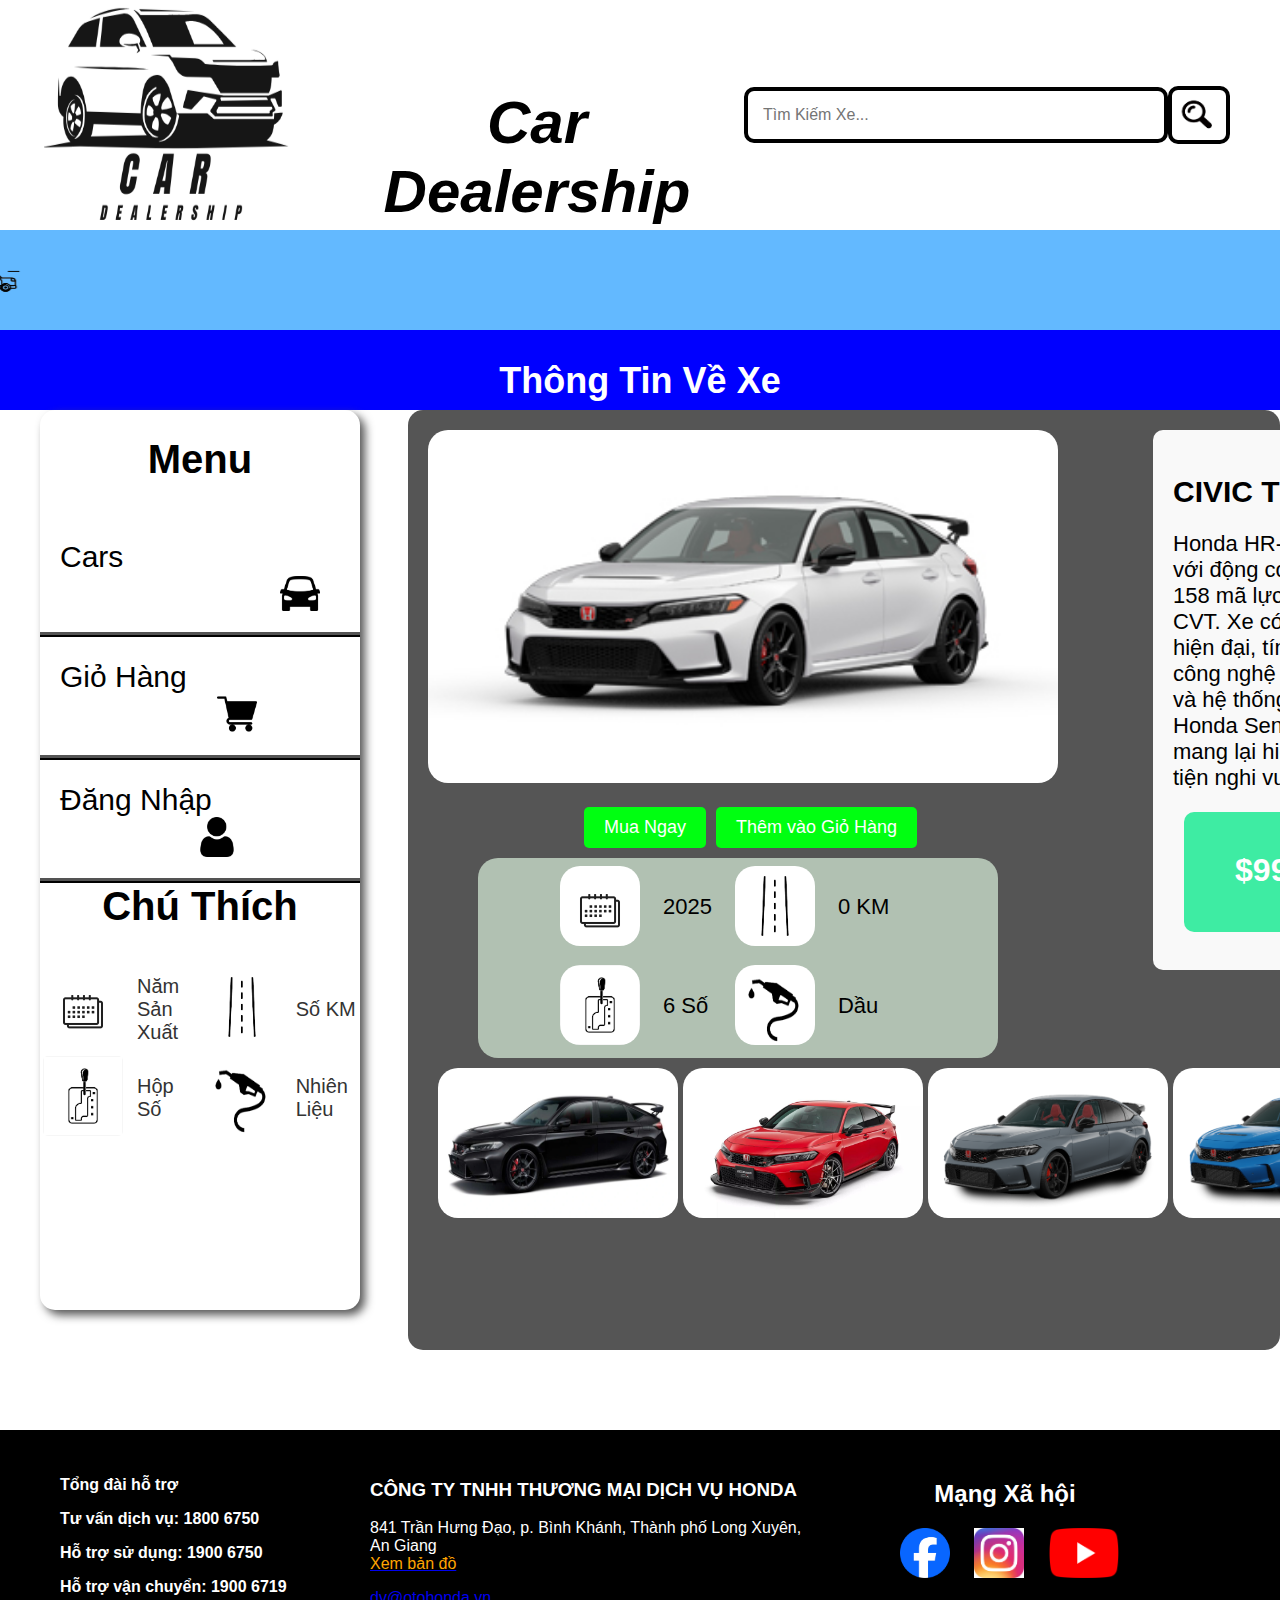
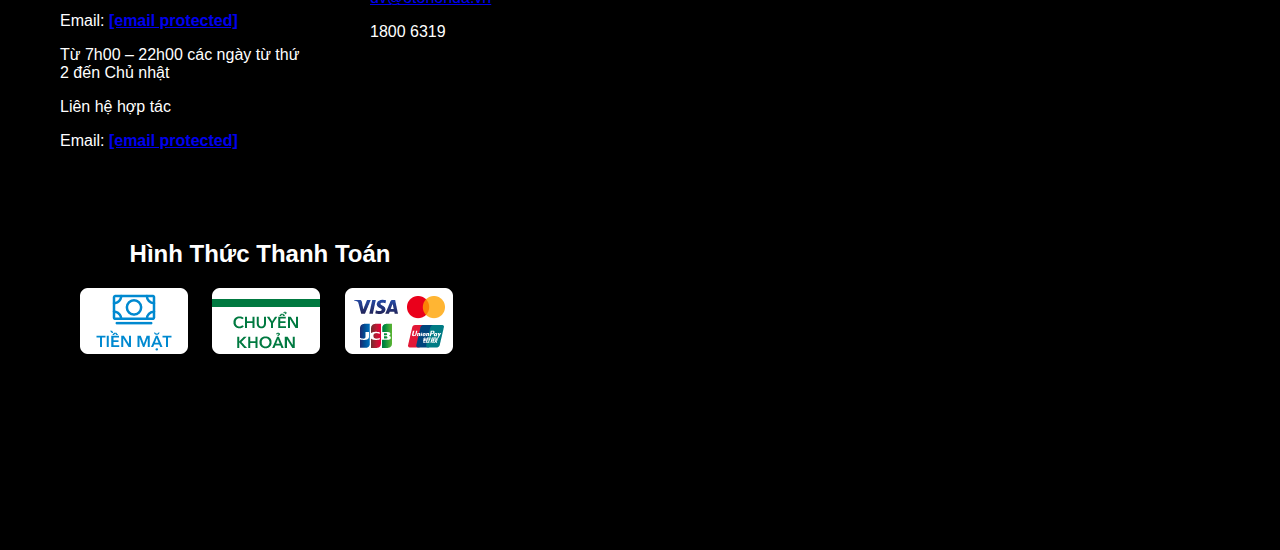
<file: Pages/xe9.html>
<!DOCTYPE html>
<html lang="en">
<head>
    <meta charset="UTF-8">
    <meta name="viewport" content="width=device-width, initial-scale=1.0">
    <title>Car Dealership</title>
    <link rel="stylesheet" type="text/css" href="../CSS/xe1.css"/>
</head>
<body>
    <div class="banner">
        <div class="kt"></div>
        <div class="lg"><img src="../Images/8f4d0bd5-a74f-45d4-957e-4a4115145ae9.png" width="330" height="230"></div>
        <div class="kt2"></div><div class="kt3"></div><div class="chu"><h1>Car Dealership</h1></div>
        <div class="tk">
            <input type="text" placeholder="Tìm Kiếm Xe...">
            <div class="kl"><img src="../Images/kinhlup.png" width="30" height="30"></div>
        </div>
    </div>
    
    <div class="marquee"><marquee direction="right" ><a>Chào mừng bạn đến với Car Dealership<img class="img-maquee" src="../Images/output-onlinegiftools.gif" width="120" height="70"></a></marquee></div>
    <div class="content">
        <div class="sanpham-heading">
            <h2>Thông Tin Về Xe</h2>
        </div>

        
        
        <div class="menu">
                <div class="chumenu"><h1>Menu</h1></div>    
                <div class="menu1">
                    <ul id="menu1">
                         
                        <li><a href="../index.html">Cars<img class="xemenu" src="../Images/icon-car-1.jpg" width="40" height="35"></a></li>
                        <li>Giỏ Hàng<img class="gioohanggg" src="../Images/giooohangg.png" width="40" height="40"></li>
                        <li><a href="../Pages/dangnhap.html">Đăng Nhập<img class="person" src="../Images/nguuuuuuuuuuuuuuuu.png" width="40" height="40"></a></li>
                    </ul>
                </div>  
                <div class="chuchuthich"><h1>Chú Thích</h1></div>
                <div class="chuthich">  
                    <table>
                        <tr>
                            <td><img src="../Images/lich.jpg"></td><td>Năm Sản Xuất</td><td><img src="../Images/condg.png"></td><td>Số KM</td>
                        </tr>
                        <tr>
                            <td><img src="../Images/hopsoo.png"></td><td>Hộp Số</td><td><img src="../Images/nhienlieu.png"></td><td>Nhiên Liệu</td>
                        </tr>
                    </table>
                </div>
        </div>
        <div class="sanpham-display">
            <div class="sanpham-item1"> 
                <img src="../Images/xe9_trang.webp" width="630" height="353" alt="Car Image" width="700" height="350">
                <div class="buttons">
                     <button class="mua-ngay">Mua Ngay</button>
                     <button class="them-gio-hang">Thêm vào Giỏ Hàng</button>
                </div>
                <div class="chuthichxee3">
                    <table> 
                        <tr>
                            <td><img src="../Images/lich.jpg"></td><td>2025</td><td><img src="../Images/condg.png"></td><td>0 KM</td>
                        </tr>
                        <tr>
                            <td></td>
                        </tr>
                        <tr>
                            <td><img src="../Images/hopsoo.png"></td><td>6 Số</td><td><img src="../Images/nhienlieu.png"></td><td>Dầu</td>
                        </tr>
                    </table>
                </div>
                
                <div class="thumb-images">  
                    <img src="../Images/xe9_den.webp" alt="Thumbnail 1" width="240" height="150">
                    <img src="../Images/xe9_do.jpg" alt="Thumbnail 2" width="240" height="150">
                    <img src="../Images/xe9_xam.png" alt="Thumbnail 3" width="240" height="150">   
                    <img src="../Images/xe9_xanh.png" alt="Thumbnail 4" width="240" height="150"> 
                </div>
            </div>
            <div class="product-content4">   
                 <h2>CIVIC TYPE R</h2>
                  <p>
                   
                    Honda HR-V 2023 với động cơ 2.0L, 158 mã lực, hộp số CVT. Xe có thiết kế hiện đại, tính năng công nghệ tiên tiến và hệ thống an toàn Honda Sensing, mang lại hiệu suất và tiện nghi vượt trội.
                </p>
                <div class="giact6"><h1 style="color:rgb(255, 255, 255)">$99.99</h1></div>
            </div>
        </div>
        
        
    </div>
    <div class="footer">
    <div class="f1"><p><strong>Tổng đài hỗ trợ </strong></p>
                        <p><strong>Tư vấn dịch vụ: </strong><b>1800 6750</b></p>
                        <p><strong>Hỗ trợ sử dụng: </strong><b>1900 6750</b></p>
                        <p><strong>Hỗ trợ vận chuyển: </strong><b>1900 6719</b></p>
                        <p><span>Email: </span><b><a href="/cdn-cgi/l/email-protection" class="__cf_email__" data-cfemail="0b787e7b7b64797f4b786a7b64257d65">[email&#160;protected]</a></b></p>
                        <p>Từ 7h00 – 22h00 các ngày từ thứ 2 đến Chủ nhật</p>
                        <p><span>Liên hệ hợp tác </span></p>
                        <p><span>Email: </span><b><a href="/cdn-cgi/l/email-protection" class="__cf_email__" data-cfemail="fe8e9f8c8a909b8cbe8d9f8e91d08890">[email&#160;protected]</a></b></p>
                    </div>
    <div class="f2"><h3>CÔNG TY TNHH THƯƠNG MẠI DỊCH VỤ HONDA </h3>

		<p class='ico_home'>841 Trần Hưng Đạo, p. Bình Khánh, Thành phố Long Xuyên, An Giang<a rel="nofollow" href="https://www.google.com/maps/place/Tr%C6%B0%E1%BB%9Dng+Cao+%C4%90%E1%BA%B3ng+Ngh%E1%BB%81+An+Giang/data=!4m2!3m1!1s0x0:0x916a1c59b45c292a?sa=X&ved=1t:2428&ictx=111&cshid=1736476543578712" target="_blank" title="Xem bản đồ đến Công ty " style="display: block;padding: 0;"><font color="orange" style="/* display: block; */">Xem bản đồ</font></a></p>
		   <a href='mailto:dv@halink.vn' class='ico_email'>dv@otohonda.vn</a>
		<p class='ico_phone'>1800 6319</p></div>
    <div class="f3"><h2>Mạng Xã hội</h2>
    	<a href="https://www.facebook.com/login/?locale=vi_VN"><img src="../Images/2023_Facebook_icon.svg.webp" width="50" height="50"/></a>
        <a href="https://www.instagram.com/"><img src="../Images/insta.jpg" width="50" height="50"/></a>
        <a href="https://www.youtube.com/"><img src="../Images/Youtube_logo.png" width="70" height="50"/></a>
    </div>
    <div class="f4"><h2>Hình Thức Thanh Toán</h2>
    	<img src="../Images/tienmawt.webp"/>
        <img src="../Images/chuyenkhoannnn.webp"/>
        <img src="../Images/nganhang.webp"/>
    </div>
</body>
</html>
</file>
<file: CSS/style.css>
body {
    width: 100%;
    margin: 0;
    padding: 0;
    overflow-x: hidden;
    height: auto;   
    font-family:'Gill Sans', 'Gill Sans MT', Calibri, 'Trebuchet MS', sans-serif;
}

.banner {
    width: 100%;
    height: 230px;
    background: rgb(255, 255, 255);
    display: flex;
    justify-content: space-between;
    align-items: center;
}

 .kt2, .kt3 {
    flex: 1;
    height: 80px;
}

.lg {
    width: 330px;
    height: 230px;
    background: rgb(0, 255, 30);
    
}

.tk {
    width: 777px;
    height: 55px;
    background: rgb(255, 255, 255);
    display: flex;
    align-items: center;
    justify-content: space-between;
}

.tk input {
    width: 80%;
    padding: 15px;
    font-size: 16px;
    border: 4px solid #000000;
    border-radius: 10px;
}

        
.kl {
    width:60px;
    height: 50px;
    background: #ffffff;
    margin-right: 50px;
    border: 4px solid #000000;
    border-radius: 10px;
}

.kl img {
    height: 100%;
    width: 100%;
    border-radius: 10px;
}

.chu {
    width: 600px;
    height: 150px;
    background: rgb(255, 255, 255);
    text-align: center;
    margin-top: 15px;
    font-size: 30px;
}

.chu h1 {
    font-style: italic;
}

.marquee {
    display: flex;
    background: #63b9ff;
    align-items: center;
    height: 100px;
    
    font-size: 30px;
}

.marquee a {
    display: flex;
    align-items: center;

}

.img-marquee {
    margin-left: 10px;
    display: inline-block;
    vertical-align: middle;
}

.content {
    width: 100%;
    background: bisque;
}



.menu {
    width: 25%;
    background: rgb(255, 255, 255);
    float: left;
    margin-left: 40px;
    border-radius: 15px;
    box-shadow: 5px 5px 10px 0px #555;
}

.chumenu {
    width: 100%;
    height: 80px;
    text-align: center;
    font-size: 20px;
}

.menu1 {
    width: 100%;
   
}

.menu1 ul {
    padding: 0;
    margin: 0;
}

.menu1 ul li {
    list-style: none;
    padding: 23px 20px;
    font-size: 30px;
    border-bottom: 5px #000000 ridge;
}
.menu1 ul li a{
    text-decoration: none;
    color: #000000;
}

.menu1 ul li:hover {
    background: aqua;
    border-radius: 10px;
    transform: scale(1.03);
}

.chuchuthich {
    width: 100%;
    height: 80px;
    
    text-align: center;
    font-size: 20px;
}

.chuthich {
    width: 100%;
    height: 320px;
    
}

.chuthich img {
    width: 80px;
    height: 80px;
    margin-right: 10px;
    border-radius: 5px;
}

.chuthich td {
    font-size: 20px;
    color: #333;
    margin: 0;
}
img.ngoinha{
    margin: 0px 0px -10px 150px;
}
img.xemenu{
    margin: 0px 0px -10px 220px;
}
img.gioohanggg{
    margin: 0px 0px -10px 157px;
}
img.person{
    margin: 0px 0px -10px 137px;
}
.sanpham-display {
    display: flex;
    flex-wrap: wrap;
    gap: 15px;
    padding: 20px;
    width: 65%;
    float: right;
    background: #f3f3f3;
    border-radius: 15px;
}

.sanpham {
    width: calc(30% - 20px);
    background: rgb(255, 255, 255);
    padding: 20px;
    border: 1px solid #ccc;
    border-radius: 10px;
    text-align: center;
    box-shadow: 3px 3px 10px 0px #000000;
}

.sanpham img {
    width: 100%;
    height: auto;
    border-radius: 10px;
}

.sanpham h2 {
    font-size: 20px;
    margin: 10px 0;
}

.sanpham p {
    font-size: 18px;
    margin: 10px 0;
}

.sanpham button {
    padding: 10px 20px;
    font-size: 18px;
    background-color: #333;
    color: white;
    border: none;
    border-radius: 5px;
    cursor: pointer;
    margin-top: 10px;
}
.sanpham button a{
    text-decoration: none;
    color: white;
    
}

.sanpham button:hover {
    background-color: #555;
}

.gia {
    margin: 10px 0;
    font-weight: bold;
}

.sanpham-heading {
    width: 100%;
    height: 80px;
    text-align: center;
    font-size: 24px;
    font-weight: bold;
    color: #333;
    background: rgb(0, 0, 0);
    float: left;
    color: #ffffff;
}
#product-image3 {
    width: 210px;
    height: 155px;
}
#product-image2 {
    width: 250px;
    height: 155px;
}
#product-image5 {
    width: 250px;
    height: 155px;
}
#product-image6{
    width: 250px;
    height: 155px;
}
#product-image7{
    width: 300px;
    height: 145px;
}
#product-image8{
    width: 270px;
    height: 155px;
}
#product-image9{
    width: 270px;
    height: 145px;
}
#product-image4{
    width: 270px;
    height: 155px;
}
#product-image{
    width: 270px;
    height: 145px;
}
.f1{
	width:250px;
	height:300px;
	float:left;
	margin-left:60px;
	margin-bottom:30px;
	margin-top:30px;
	
	font-size:16px;
	color:#FFF;
	}
	.f2{
	width:450px;
	height:300px;
	float:left;
	margin-left:60px;
	margin-bottom:30px;
	margin-top:30px;
	
	color:#FFF;
	}
	.f3{
	width:250px;
	height:300px;
	float:left;
	margin-left:60px;
	margin-bottom:30px;
	margin-top:30px;
	
	color:#FFF;
	}
	.f3 h2{
	text-align:center;
	}
	.f3 a{
	margin-left:20px;
	}
	.f4{
	width:400px;
	height:300px;
	float:left;
	margin-left:60px;
	margin-bottom:30px;
	margin-top:30px;
	
	color:#FFF;
	}
	.f4 h2{
		text-align:center;
	}
	.f4 img{
		margin-left:20px;
	}
.footer {
    width: 100%;
    height: auto;
    background: #000000;
    float: left;
}
</file>
<file: CSS/dangnhap.css>
body {
    width: 100%;
    margin: 0;
    padding: 0;
    overflow-x: hidden;
    height: auto;   
    font-family:'Gill Sans', 'Gill Sans MT', Calibri, 'Trebuchet MS', sans-serif;
    
}
.banner {
    width: 100%;
    height: 230px;
    background: rgb(255, 255, 255);
    display: flex;
    justify-content: space-between;
    align-items: center;
}

 .kt2, .kt3 {
    flex: 1;
    height: 80px;
}

.lg {
    width: 330px;
    height: 230px;
    background: rgb(0, 255, 30);
    
}

.tk {
    width: 777px;
    height: 55px;
    background: rgb(246, 246, 246);
    display: flex;
    align-items: center;
    justify-content: space-between;
}

.tk input {
    width: 80%;
    padding: 15px;
    font-size: 16px;
    border: 4px solid #000000;
    border-radius: 10px;
}

        
.kl {
    width:60px;
    height: 50px;
    background: #ffffff;
    margin-right: 50px;
    border: 4px solid #000000;
    border-radius: 10px;
}

.kl img {
    height: 100%;
    width: 100%;
    border-radius: 10px;
}

.chu {
    width: 600px;
    height: 150px;
    background: rgb(255, 255, 255);
    text-align: center;
    margin-top: 15px;
    font-size: 30px;
}

.chu h1 {
    font-style: italic;
}

.marquee {
    display: flex;
    background: #63b9ff;
    align-items: center;
    height: 100px;
    
    font-size: 30px;
}

.marquee a {
    display: flex;
    align-items: center;

}

.img-marquee {
    margin-left: 10px;
    display: inline-block;
    vertical-align: middle;
}

.content {
    width: 100%;
    background-image: url(../Images/xegifffffffdangnhap.gif);
    height: 1100px;
    background-repeat: no-repeat;
    background-size: 100% 1100px;
}

.footer {
    width: 100%;
    height: 100px;
    background: blueviolet;
    float: left;
}

.menu {
    width: 35%;
    background: rgb(255, 255, 255);
    float: left;
    margin-left: 630px;
    margin-top: 60px;
    margin-bottom: 20px;
    border-radius: 15px;
    box-shadow: 5px 5px 10px 0px #555;
    height: 600px;
}

.chumenu {
    width: 100%;
    height: 95px;
    text-align: center;
    font-size: 20px;
    padding-top: 20px;
}

.nhap1 {
    width: 100%;
   height: auto;
}
.nhap1 input{
    border: 2px solid #000000;
    border-radius: 5px;
    width: 350px;
    height: 40px;
    margin-left: 150px;
    text-indent: 10px;
} 
.nhap2 {
    width: 100%;
   height: auto;
}
.nhap2 input{
    border: 2px solid #000000;
    border-radius: 5px;
    width: 350px;
    height: 40px;
    margin-left: 150px;
    margin-top: 40px;
    text-indent: 10px;
} 
.chudangnhap{
    width: 350px;
    height: 50px;
    background:#63b9ff;
    margin-left: 153px;
    margin-top: 50px;
    margin-bottom: 20px;
    border-radius: 5px;
}
.chudangnhap h3{
    text-align: center;
    padding-top: 15px;
}

.chuchuthich {
    width: 100%;
    height: 80px;
    margin-left: 80px;
    font-size: 20px;
}

.chuthich {
    width: 100%;
    height: 320px;
    
}

.chuthich img {
    width: 80px;
    height: 80px;
    margin-right: 10px;
    border-radius: 5px;
}

.chuthich td {
    font-size: 20px;
    color: #333;
    margin: 0;
}
img.ngoinha{
    margin: 0px 0px -10px 150px;
}
img.xemenu{
    margin: 0px 0px -10px 220px;
}
img.gioohanggg{
    margin: 0px 0px -10px 157px;
}
img.person{
    margin: 0px 0px -10px 137px;
}
.sanpham-display {
    display: flex;
    flex-wrap: wrap;
    gap: 15px;
    padding: 20px;
    width: 65%;
    float: right;
    background: #f3f3f3;
    border-radius: 15px;
}

.sanpham {
    width: calc(30% - 20px);
    background: rgb(255, 255, 255);
    padding: 20px;
    border: 1px solid #ccc;
    border-radius: 10px;
    text-align: center;
    box-shadow: 3px 3px 10px 0px #000000;
}

.sanpham img {
    width: 100%;
    height: auto;
    border-radius: 10px;
}

.sanpham h2 {
    font-size: 20px;
    margin: 10px 0;
}

.sanpham p {
    font-size: 18px;
    margin: 10px 0;
}

.sanpham button {
    padding: 10px 20px;
    font-size: 18px;
    background-color: #333;
    color: white;
    border: none;
    border-radius: 5px;
    cursor: pointer;
    margin-top: 10px;
}
.sanpham button a{
    text-decoration: none;
    color: white;
    
}

.sanpham button:hover {
    background-color: #555;
}

.gia {
    margin: 10px 0;
    font-weight: bold;
}

.sanpham-heading {
    width: 100%;
    height: 80px;
    text-align: center;
    font-size: 24px;
    font-weight: bold;
    color: #333;
    background: rgb(0, 0, 0);
    float: left;
    color: #ffffff;
}
#product-image3 {
    width: 210px;
    height: 155px;
}
#product-image2 {
    width: 250px;
    height: 155px;
}
#product-image5 {
    width: 250px;
    height: 155px;
}
#product-image6{
    width: 250px;
    height: 155px;
}
#product-image7{
    width: 300px;
    height: 145px;
}
#product-image8{
    width: 270px;
    height: 155px;
}
#product-image9{
    width: 270px;
    height: 145px;
}
</file>
<file: CSS/xe1.css>
body{
    
    width: 100%;
    margin: 0px;
    padding: 0px;
    overflow-x: hidden;
    height: auto;
    font-family:'Gill Sans', 'Gill Sans MT', Calibri, 'Trebuchet MS', sans-serif;
}


.banner {
    width: 100%;
    height: 230px;
    background: rgb(255, 255, 255);
    display: flex;
    justify-content: space-between;
    align-items: center;
}

.kt2, .kt3 {
    flex: 1;
    height: 80px;
}


.lg {
    width: 330px;
    height: 230px;
    background: rgb(0, 255, 30);
    
}

.tk {
    width: 777px;
    height: 55px;
    background: rgb(255, 255, 255);
    display: flex;
    align-items: center;
    justify-content: space-between;
}

.tk input {
    width: 80%;
    padding: 15px;
    font-size: 16px;
    border: 4px solid #000000;
    border-radius: 10px;
}



.kl {
    width:60px;
    height: 50px;
    background: #ffffff;
    margin-right: 50px;
    border: 4px solid #000000;
    border-radius: 10px;
}

.kl img {
    height: 100%;
    width: 100%;
    border-radius: 10px;
}

.chu {
    width: 600px;
    height: 150px;
    background: rgb(255, 255, 255);
    text-align: center;
    margin-top: 15px;
    font-size: 30px;
}

.chu h1 {
    font-style: italic;
}

.marquee {
    display: flex;
    background: #63b9ff;
    align-items: center;
    height: 100px;
    
    font-size: 30px;
}

.marquee a {
    display: flex;
    align-items: center;

}

.img-marquee {
    margin-left: 10px;
    display: inline-block;
    vertical-align: middle;
}
.content{width: 100%;
        height: 1100px;                               /*heightttttttttttttttt*/
    background: rgb(255, 255, 255);}
.f1{
	width:250px;
	height:300px;
	float:left;
	margin-left:60px;
	margin-bottom:30px;
	margin-top:30px;
	
	font-size:16px;
	color:#FFF;
	}
	.f2{
	width:450px;
	height:300px;
	float:left;
	margin-left:60px;
	margin-bottom:30px;
	margin-top:30px;
	
	color:#FFF;
	}
	.f3{
	width:250px;
	height:300px;
	float:left;
	margin-left:60px;
	margin-bottom:30px;
	margin-top:30px;
	
	color:#FFF;
	}
	.f3 h2{
	text-align:center;
	}
	.f3 a{
	margin-left:20px;
	}
	.f4{
	width:400px;
	height:300px;
	float:left;
	margin-left:60px;
	margin-bottom:30px;
	margin-top:30px;
	
	color:#FFF;
	}
	.f4 h2{
		text-align:center;
	}
	.f4 img{
		margin-left:20px;
	}
.footer {
    width: 100%;
    height: auto;
    background: #000000;
    float: left;
}
.menu{width: 25%;
height: 900px;  
background: rgb(255, 255, 255);
float: left;
margin-left: 40px;
border-radius: 15px;
box-shadow: 5px 5px 10px 0px #555;
}
.chumenu{
width: 100%;
height: 80px;

text-align: center;
font-size: 20px;
}.menu1{
width: 100%;
height: 340px;


}
.menu1 ul{
padding: 0px;
margin: 0px;

}
.menu1 ul li{

list-style: none;
padding: 23px 20px 24px 20px;
font-size: 30px;
border-bottom: 5px #000000 ridge;

}
.menu1 ul li a{

    text-decoration: none;
    color: #000000;
    }
.menu1 ul li:hover{
background: aqua;
border-radius: 10px;
transform: scale(1.03);
}
.chuchuthich{
width: 100%;
height: 80px;
text-align: center;
font-size: 20px;
}
.chuthich{
width: 100%;
height: 320px;

}

.chuthich img {
 width: 80px;
  height: 80px;
   margin-right: 10px;
     border-radius: 5px;
    } 
   .chuthich td{ 
        font-size: 20px;
         color: #333;
          margin: 0;
         }
         
    .sanpham-display {
        display: flex;
        padding: 20px;
        width: 65%;
        float: right;
        background: #555;
        border-radius: 15px;
        height: 900px;
    }
    .sanpham-display img{
        border-radius: 20px;
        
    }
    .sanpham-display img:hover{
        transform: scale(1.03); 
        transition: ease-in 0.4s;
    }
    .sanpham-item{
        margin-left:5px;
    }
    .sanpham-item1 img{
       background: #ffffff;
    }
    
    
    .buttons1 {
        display: flex;
        justify-content: center;    
        gap: 10px;
        margin-top: 20px;
        margin-left: -250px;
    }
    .buttons1 button {
        padding: 10px 20px;
        font-size: 18px;
        background-color: #00ff11;
        color: white;
        border: none;
        border-radius: 5px;
        cursor: pointer;
    }
    
    .buttons1 button:hover {
        background-color: #ecec3e;
        transition: ease-in 0.4s;
    }
    .buttons2 {
        display: flex;
        justify-content: center;    
        gap: 10px;
        margin-top: 20px;
        margin-left: -250px;
    }
    .buttons2 button {
        padding: 10px 20px;
        font-size: 18px;
        background-color: #00ff11;
        color: white;
        border: none;
        border-radius: 5px;
        cursor: pointer;
    }
    
    .buttons2 button:hover {
        background-color: #ecec3e;
        transition: ease-in 0.4s;
    }
    .buttons3 {
        display: flex;
        justify-content: center;    
        gap: 10px;
        margin-top: 20px;
        margin-left: -220px;
    }
    .buttons3 button {
        padding: 10px 20px;
        font-size: 18px;
        background-color: #00ff11;
        color: white;
        border: none;
        border-radius: 5px;
        cursor: pointer;
    }
    
    .buttons3 button:hover {
        background-color: #ecec3e;
        transition: ease-in 0.4s;
    }
    .buttons {
        display: flex;
        justify-content: center;    
        gap: 10px;
        margin-top: 20px;
        margin-left: -340px;
    }
    .buttons button {
        padding: 10px 20px;
        font-size: 18px;
        background-color: #00ff11;
        color: white;
        border: none;
        border-radius: 5px;
        cursor: pointer;
    }
    
    .buttons button:hover {
        background-color: #ecec3e;
        transition: ease-in 0.4s;
    }
    
    .thumb-images{  
        margin-top: 10px;
        margin-left: 10px;
        display: flex;
         flex-wrap: nowrap;
         gap: 5px;
          
        
    }
    /* Styles for the new product content section */
.product-content {
    float: right;
    width: 35%; 
    margin-left: -250px;
    background: #f9f9f9;
    padding: 20px;
    border-radius: 10px;
    height: 500px;
}

.product-content h2 {
    font-size: 30px;
    margin-bottom: 15px;
}

.product-content p {
    font-size: 22px;    
    margin-bottom: 10px;
}

.product-content ul {
    list-style: none;
    padding: 0;
}

.product-content ul li {
    font-size: 24px;
    margin-bottom: 5px;
    padding-left: 20px;
    position: relative;
}

.product-content ul li::before {
    content: "•";
    color: #333;
    position: absolute;
    left: 0;
}
.giact{
    width: 200px;   
    height: 120px;
    background: #3eeca3;    
    border-radius: 10px; 
    text-align: center ;
    color: #ffffff;
}
.giact h1{
    padding: 40px 0px 0px 0px; 
}
.giact3{
    width: 200px;
    height: 120px;
    background: #3eeca3;    
    border-radius:10px; 
    text-align:center;
    margin:60px 0px 0px 40px; 
}
.giact3 h1{
    padding:40px 0px 0px 0px;
}
.giact4{
    width: 200px;
    height: 120px;
    background: #3eeca3;    
    border-radius:10px; 
    text-align:center;
    margin:40px 0px 0px 15px; 
}
.giact4 h1{
    padding:40px 0px 0px 0px;
}
.giact5{
    width: 200px;
    height: 120px;
    background: #3eeca3;    
    border-radius:10px; 
    text-align:center;
    margin:60px 0px 0px 12px; 
}
.giact5 h1{
    padding:40px 0px 0px 0px;
}
.giact6{
    width: 200px;   
    height: 120px;
    background: #3eeca3;    
    border-radius: 10px; 
    text-align: center ;
    color: #ffffff;
    margin:0px 0px 0px 11px;
}
.giact6 h1{
    padding: 40px 0px 0px 0px; 
}
.chuthichxee{
    width: 400px;
    height: 200px;
    background: #b1c1b2;   
    border-radius: 20px;
    font-size: 22px;
    margin-left: 100px;
    margin-top: 10px;
    padding: 0px 60px 0px 60px;
}
.chuthichxee img{
    width: 80px;
    height: 80px;
    margin: 5px 0px 0px 0px;
 }
 .chuthichxee table tr td{
    padding-left: 20px;
 }
 .sanpham-heading {
    width: 100%;
    height: 80px;
    text-align: center;
    font-size: 24px;
    font-weight: bold;
    color: #333;
    background: blue;
    float: left;
    color: #ffffff;
}
.product-content3 {
    float: right;
    width: 35%; 
    margin-left: -200px;
    background: #f9f9f9;
    padding: 20px;
    border-radius: 10px;
    height: 500px;
}

.product-content3 h2 {
    font-size: 30px;
    margin-bottom: 15px;
}

.product-content3 p {
    font-size: 22px;    
    margin-bottom: 10px;
}

.product-content3 ul {
    list-style: none;
    padding: 0;
}

.product-content3 ul li {
    font-size: 24px;
    margin-bottom: 5px;
    padding-left: 20px;
    position: relative;
}

.product-content3 ul li::before {
    content: "•";
    color: #333;
    position: absolute;
    left: 0;
}

.chuthichxee3{
    width: 400px;
    height: 200px;
    background: #b1c1b2;   
    border-radius: 20px;
    font-size: 22px;
    margin-left: 50px;
    margin-top: 10px;
    padding: 0px 60px 0px 60px;
}
.chuthichxee3 img{
    width: 80px;
    height: 80px;
    margin: 5px 0px 0px 0px;
 }
 .chuthichxee3 table tr td{
    padding-left: 20px;
 }
 .product-content4 {
    float: right;
    width: 35%; 
    margin-left: -260px;
    background: #f9f9f9;
    padding: 20px;
    border-radius: 10px;
    height: 500px;
}

.product-content4 h2 {
    font-size: 30px;
    margin-bottom: 15px;
}

.product-content4 p {
    font-size: 22px;    
    margin-bottom: 10px;
}

.product-content4 ul {
    list-style: none;
    padding: 0;
}

.product-content4 ul li {
    font-size: 24px;
    margin-bottom: 5px;
    padding-left: 20px;
    position: relative;
}

.product-content4 ul li::before {
    content: "•";
    color: #333;
    position: absolute;
    left: 0;
}
img.ngoinha{
    margin: 0px 0px -10px 150px;
}
img.xemenu{
    margin: 0px 0px -10px 220px;
}
img.gioohanggg{
    margin: 0px 0px -10px 157px;
}
img.person{
    margin: 0px 0px -10px 137px;
}
</file>
